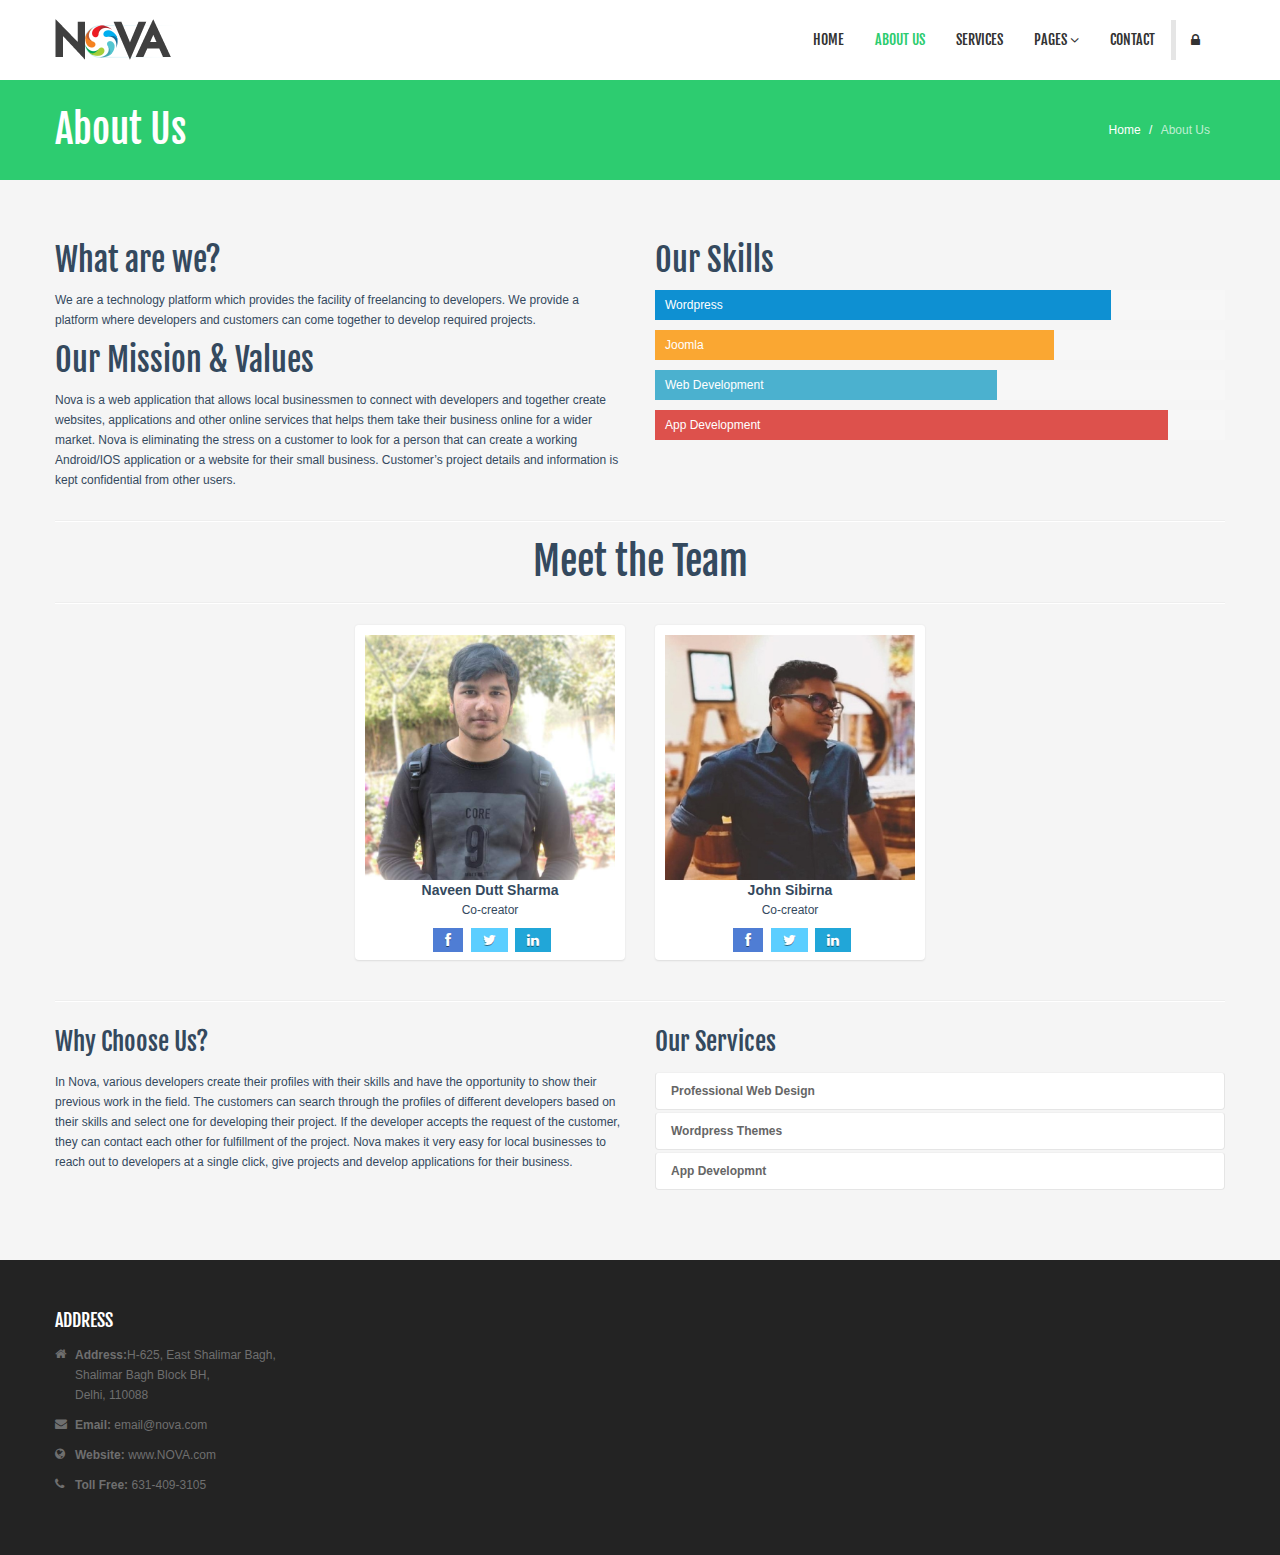
<file: nova/about-us.html>
<!DOCTYPE html>
 <html class="no-js"> 
<head>
    <meta charset="utf-8">
    <meta http-equiv="X-UA-Compatible" content="IE=edge,chrome=1">
    <title>About Us | Nova</title>
    <meta name="description" content="">
    <meta name="viewport" content="width=device-width">

    <link rel="stylesheet" href="css/bootstrap.min.css">
    <link rel="stylesheet" href="css/bootstrap-responsive.min.css">
    <link rel="stylesheet" href="css/font-awesome.min.css">
    <link rel="stylesheet" href="css/main.css">
    <link rel="stylesheet" href="css/sl-slide.css">
	
	<link rel="stylesheet" href="css/about_us.css">
	

    <script src="js/vendor/modernizr-2.6.2-respond-1.1.0.min.js"></script>

    <!-- Le fav and touch icons -->
    <link rel="shortcut icon" href="images/ico/favicon.ico">
    <link rel="apple-touch-icon-precomposed" sizes="144x144" href="images/ico/apple-touch-icon-144-precomposed.png">
    <link rel="apple-touch-icon-precomposed" sizes="114x114" href="images/ico/apple-touch-icon-114-precomposed.png">
    <link rel="apple-touch-icon-precomposed" sizes="72x72" href="images/ico/apple-touch-icon-72-precomposed.png">
    <link rel="apple-touch-icon-precomposed" href="images/ico/apple-touch-icon-57-precomposed.png">
</head>

<body>

    <!--Header-->
    <header class="navbar navbar-fixed-top">
        <div class="navbar-inner">
            <div class="container">
                <a class="btn btn-navbar" data-toggle="collapse" data-target=".nav-collapse">
                    <span class="icon-bar"></span>
                    <span class="icon-bar"></span>
                    <span class="icon-bar"></span>
                </a>
                <a id="logo" class="pull-left" href="index.html"></a>
                <div class="nav-collapse collapse pull-right">
                    <ul class="nav">
                        <li><a href="index.html">Home</a></li>
                        <li class="active"><a href="about-us.html">About Us</a></li>
                        <li><a href="services.html">Services</a></li>
                        <li class="dropdown">
                            <a href="#" class="dropdown-toggle" data-toggle="dropdown">Pages <i class="icon-angle-down"></i></a>
                            <ul class="dropdown-menu">
                                <li><a href="career.html">Career</a></li>
                                <li><a href="faq.html">FAQ</a></li>
                                <li><a href="registration.html">Registration</a></li>
                                <li class="divider"></li>
                                <li><a href="privacy.html">Privacy Policy</a></li>
                                <li><a href="terms.html">Terms of Use</a></li>
                            </ul>
                        </li>
                        <li><a href="contact-us.html">Contact</a></li>
                        <li class="login">
                            <a data-toggle="modal" href="#loginForm"><i class="icon-lock"></i></a>
                        </li>
                    </ul>        
                </div>
            </div>
        </div>
    </header>
    <!-- /header -->

    <section class="title">
        <div class="container">
            <div class="row-fluid">
                <div class="span6">
                    <h1>About Us</h1>
                </div>
                <div class="span6">
                    <ul class="breadcrumb pull-right">
                        <li><a href="index.html">Home</a> <span class="divider">/</span></li>
                        <li class="active">About Us</li>
                    </ul>
                </div>
            </div>
        </div>
    </section>
    <!--title -->   

    <section id="about-us" class="container main">
        <div class="row-fluid">
            <div class="span6">
                <h2>What are we?</h2>
                <p>We are a technology platform which provides the facility of freelancing to developers. We provide a platform where developers and customers can come together to develop required projects.</p>
		<h2>Our Mission & Values</h2>
		<p>Nova is a web application that allows local businessmen to connect with developers and together create websites, applications and other online services that helps them take their business online for a wider market. Nova is eliminating the stress on a customer to look for a person that can create a working Android/IOS application or a website for their small business. Customer’s project details and information is kept confidential from other users.</p>
            </div>
            <div class="span6">
                <h2>Our Skills</h2>
                <div>
                    <div class="progress"><div class="bar" style="width: 80%; text-align:left; padding-left:10px;">Wordpress</div></div>
                    <div class="progress progress-warning"><div class="bar" style="width: 70%; text-align:left; padding-left:10px;">Joomla</div></div>
                    <div class="progress progress-info"><div class="bar" style="width: 60%; text-align:left; padding-left:10px;">Web Development</div></div>
                    <div class="progress progress-danger"><div class="bar" style="width: 90%; text-align:left; padding-left:10px;">App Development</div></div>
                </div>
            </div>
        </div>

        <hr>

        <!-- Meet the team -->
        <h1 class="center">Meet the Team</h1>

        <hr>
		<center>
        <div class="row-fluid about-us-container">
		
		
            <div class="span3">
                <div class="box">
                    <img src="images/sample/clients/naveen.png" alt="" >
                    <h5>Naveen Dutt Sharma</h5>
                    <p>Co-creator</p>
                    <a class="btn btn-social btn-facebook" href="https://www.facebook.com/naveensharma9100/" target="_blank"><i class="icon-facebook"></i></a> <a class="btn btn-social btn-twitter" href="https://twitter.com/Naveen71001035" target="_blank"><i class="icon-twitter"></i></a> <a class="btn btn-social btn-linkedin" href="https://www.linkedin.com/in/naveen-sharma-948aa1178/" target="_blank"><i class="icon-linkedin"></i></a>
                </div>
            </div>

            <div class="span3">
                <div class="box">
                    <img src="images/sample/clients/john.jpg" alt="" >
                    <h5>John Sibirna</h5>
                    <p>Co-creator</p>
                    <a class="btn btn-social btn-facebook" href="#" target="_blank"><i class="icon-facebook"></i></a> <a class="btn btn-social btn-twitter" href="" target="_blank"><i class="icon-twitter"></i></a> <a class="btn btn-social btn-linkedin" href="" target="_blank"><i class="icon-linkedin"></i></a>
                </div>
            </div>

        
        </div>	
</center>		
        <p>&nbsp;</p>
        <p></p>
        <hr>

        <div class="row-fluid">
            <div class="span6">
                <h3>Why Choose Us?</h3>
                <p>In Nova, various developers create their profiles with their skills and have the opportunity to show their previous work in the field. The customers can search through the profiles of different developers based on their skills and select one for developing their project. If the developer accepts the request of the customer, they can contact each other for fulfillment of the project. Nova makes it very easy for local businesses to reach out to developers at a single click, give projects and develop applications for their business.</p>
            </div>
            <div class="span6">
                <h3>Our Services</h3>
                <div class="accordion" id="accordion2">
                    <div class="accordion-group">
                      <div class="accordion-heading">
                        <a class="accordion-toggle collapsed" data-toggle="collapse" data-parent="#accordion2" href="#collapseOne">
                          Professional Web Design
                      </a>
                  </div>
                  <div id="collapseOne" class="accordion-body collapse">
                    <div class="accordion-inner">
                      We provide the services of web development for our clients. Our developers work hard to help your business get the website it deserves 
                  </div>
              </div>
          </div>
          <div class="accordion-group">
              <div class="accordion-heading">
                <a class="accordion-toggle collapsed" data-toggle="collapse" data-parent="#accordion2" href="#collapseTwo">
                  Wordpress Themes
              </a>
          </div>
          <div id="collapseTwo" class="accordion-body collapse">
            <div class="accordion-inner">
              We want the developers working with us to have minimum stress. We provide them with some wordpress themes to ease their tasks.
          </div>
      </div>
  </div>
  <div class="accordion-group">
      <div class="accordion-heading">
        <a class="accordion-toggle collapsed" data-toggle="collapse" data-parent="#accordion2" href="#collapseThree">
          App Developmnt
      </a>
  </div>
  <div id="collapseThree" class="accordion-body collapse">
    <div class="accordion-inner">
      Every growing business needs to create its own working mobile app at some point in business. We can help these businesses to get their own android and ios application.
  </div>
</div>
</div>
</div>
</div>
</div>
</section>

<!--Bottom-->
<section id="bottom" class="main">
    <!--Container-->
    <div class="container">

        <!--row-fluids-->
        <div class="row-fluid">

            <!--Contact Form-->
            <div class="span3">
                <h4>ADDRESS</h4>
                <ul class="unstyled address">
                    <li>
                        <i class="icon-home"></i><strong>Address:</strong>H-625, East Shalimar Bagh, Shalimar Bagh Block BH,<br>Delhi, 110088
                    </li>
                    <li>
                        <i class="icon-envelope"></i>
                        <strong>Email: </strong>email@nova.com
                    </li>
                    <li>
                        <i class="icon-globe"></i>
                        <strong>Website:</strong> www.NOVA.com
                    </li>
                    <li>
                        <i class="icon-phone"></i>
                        <strong>Toll Free:</strong> 631-409-3105
                    </li>
                </ul>
            </div>
            <!--End Contact Form-->

          <!--  Login form -->
<div class="modal hide fade in" id="loginForm" aria-hidden="false">
    <div class="modal-header">
        <i class="icon-remove" data-dismiss="modal" aria-hidden="true"></i>
        <h4>Login Form</h4>
    </div>
    <!--Modal Body-->
    <div class="modal-body">
        <form class="form-inline" action="index.html" method="post" id="form-login">
            <input type="text" class="input-small" placeholder="Email">
            <input type="password" class="input-small" placeholder="Password">
            <label class="checkbox">
                <input type="checkbox"> Remember me
            </label>
            <button type="submit" class="btn btn-primary">Sign in</button>
        </form>
        <a href="#">Forgot your password?</a>
    </div>
    <!--/Modal Body-->
</div>
<!--  /Login form -->

<script src="js/vendor/jquery-1.9.1.min.js"></script>
<script src="js/vendor/bootstrap.min.js"></script>
<script src="js/main.js"></script>

</body>
</html>
</file>
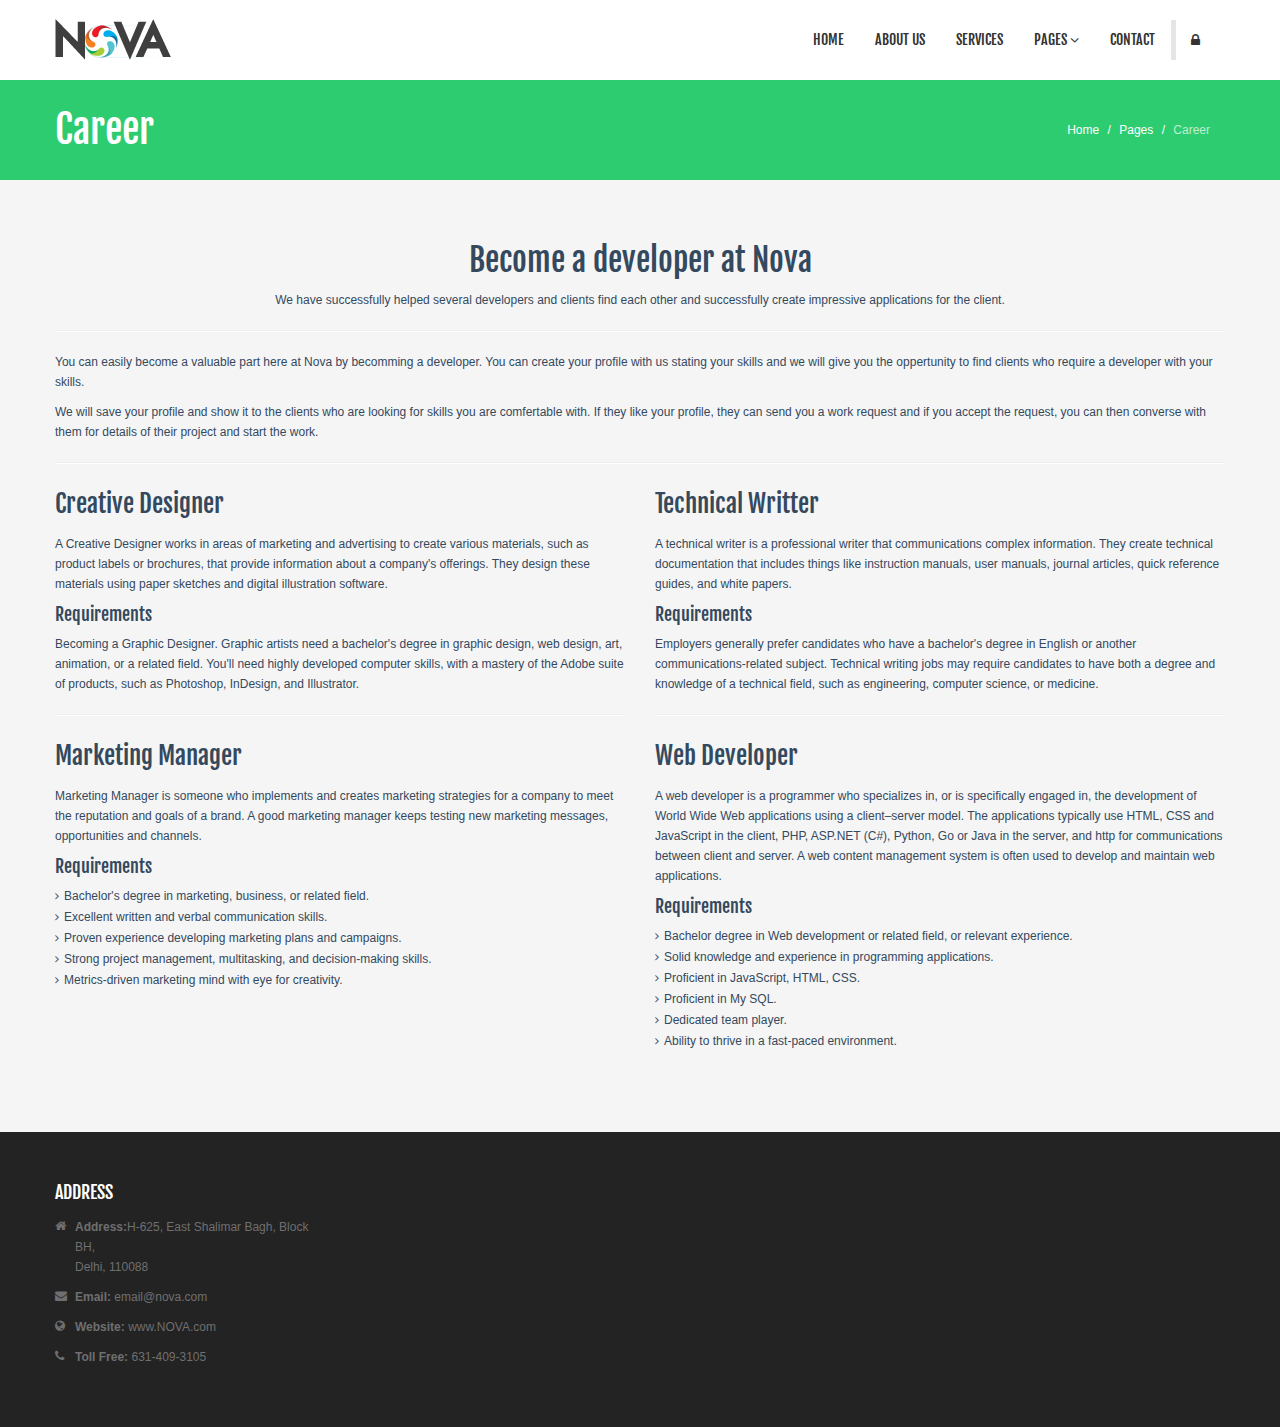
<file: nova/career.html>
<!DOCTYPE html>
 <html class="no-js"> 
<head>
  <meta charset="utf-8">
  <meta http-equiv="X-UA-Compatible" content="IE=edge,chrome=1">
  <title>Career | Nova</title>
  <meta name="description" content="">
  <meta name="viewport" content="width=device-width">

  <link rel="stylesheet" href="css/bootstrap.min.css">
  <link rel="stylesheet" href="css/bootstrap-responsive.min.css">
  <link rel="stylesheet" href="css/font-awesome.min.css">
  <link rel="stylesheet" href="css/main.css">
  <link rel="stylesheet" href="css/sl-slide.css">

  <script src="js/vendor/modernizr-2.6.2-respond-1.1.0.min.js"></script>

  <!-- Le fav and touch icons -->
  <link rel="shortcut icon" href="images/ico/favicon.ico">
  <link rel="apple-touch-icon-precomposed" sizes="144x144" href="images/ico/apple-touch-icon-144-precomposed.png">
  <link rel="apple-touch-icon-precomposed" sizes="114x114" href="images/ico/apple-touch-icon-114-precomposed.png">
  <link rel="apple-touch-icon-precomposed" sizes="72x72" href="images/ico/apple-touch-icon-72-precomposed.png">
  <link rel="apple-touch-icon-precomposed" href="images/ico/apple-touch-icon-57-precomposed.png">
</head>

<body>

   <!--Header-->
    <header class="navbar navbar-fixed-top">
        <div class="navbar-inner">
            <div class="container">
                <a class="btn btn-navbar" data-toggle="collapse" data-target=".nav-collapse">
                    <span class="icon-bar"></span>
                    <span class="icon-bar"></span>
                    <span class="icon-bar"></span>
                </a>
                <a id="logo" class="pull-left" href="index.html"></a>
                <div class="nav-collapse collapse pull-right">
                    <ul class="nav">
                        <li><a href="index.html">Home</a></li>
                        <li><a href="about-us.html">About Us</a></li>
                        <li><a href="services.html">Services</a></li>
                        <li class="dropdown">
                            <a href="#" class="dropdown-toggle" data-toggle="dropdown">Pages <i class="icon-angle-down"></i></a>
                            <ul class="dropdown-menu">
                                <li><a href="career.html">Career</a></li>
                                <li><a href="faq.html">FAQ</a></li>
                                <li><a href="registration.html">Registration</a></li>
                                <li class="divider"></li>
                                <li><a href="privacy.html">Privacy Policy</a></li>
                                <li><a href="terms.html">Terms of Use</a></li>
                            </ul>
                        </li>
                        <li><a href="contact-us.html">Contact</a></li>
                        <li class="login">
                            <a data-toggle="modal" href="#loginForm"><i class="icon-lock"></i></a>
                        </li>
                    </ul>        
                </div><!--/.nav-collapse -->
            </div>
        </div>
    </header>
    <!-- /header -->

  <section class="title">
    <div class="container">
      <div class="row-fluid">
        <div class="span6">
          <h1>Career</h1>
        </div>
        <div class="span6">
          <ul class="breadcrumb pull-right">
            <li><a href="index.html">Home</a> <span class="divider">/</span></li>
            <li><a href="#">Pages</a> <span class="divider">/</span></li>
            <li class="active">Career</li>
          </ul>
        </div>
      </div>
    </div>
  </section>
  <!-- / .title -->       

  <!-- Career -->
  <section id="career" class="container">
    <div class="center">
      <h2>Become a developer at Nova</h2>
      <p>We have successfully helped several developers and clients find each other and successfully create impressive applications for the client.</p>
    </div>
    <hr color="black">
    <p>You can easily become a valuable part here at Nova by becomming a developer. You can create your profile with us stating your skills and we will give you the oppertunity to find clients who require a developer with your skills. </p>
    
    <p>We will save your profile and show it to the clients who are looking for skills you are comfertable with. If they like your profile, they can send you a work request and if you accept the request, you can then converse with them for details of their project and start the work.</p>
    
    <hr>

    <div class="row-fluid">
      <!-- Left Column -->
      <div class="span6">
        <h3>Creative Designer</h3>
        <p>A Creative Designer works in areas of marketing and advertising to create various materials, such as product labels or brochures, that provide information about a company's offerings. They design these materials using paper sketches and digital illustration software.</p>
        <h4>Requirements</h4>
        <ul class="arrow">
        <p>Becoming a Graphic Designer. Graphic artists need a bachelor's degree in graphic design, web design, art, animation, or a related field. You'll need highly developed computer skills, with a mastery of the Adobe suite of products, such as Photoshop, InDesign, and Illustrator.</p>

       <hr>

       <h3>Marketing Manager</h3>
       <p>Marketing Manager is someone who implements and creates marketing strategies for a company to meet the reputation and goals of a brand. A good marketing manager keeps testing new marketing messages, opportunities and channels.</p>
       <h4>Requirements</h4>
       <ul class="arrow">
         <li>Bachelor's degree in marketing, business, or related field.</li>
         <li>Excellent written and verbal communication skills.</li>
         <li>Proven experience developing marketing plans and campaigns.</li>
         <li>Strong project management, multitasking, and decision-making skills.</li>
         <li>Metrics-driven marketing mind with eye for creativity.</li>
       </ul>
       

     </div>
     <!-- /Left Column -->

     <!-- Right Column -->
     <div class="span6">

      <h3>Technical Writter</h3>
       <p>A technical writer is a professional writer that communications complex information. They create technical documentation that includes things like instruction manuals, user manuals, journal articles, quick reference guides, and white papers.</p>
       <h4>Requirements</h4>
       <p>Employers generally prefer candidates who have a bachelor's degree in English or another communications-related subject. Technical writing jobs may require candidates to have both a degree and knowledge of a technical field, such as engineering, computer science, or medicine.</p>
     
      <hr>

      <h3>Web Developer</h3>
      <p>A web developer is a programmer who specializes in, or is specifically engaged in, the development of World Wide Web applications using a client–server model. The applications typically use HTML, CSS and JavaScript in the client, PHP, ASP.NET (C#), Python, Go or Java in the server, and http for communications between client and server. A web content management system is often used to develop and maintain web applications.</p>
      <h4>Requirements</h4>
      <ul class="arrow">
       <li>Bachelor degree in Web development or related field, or relevant experience.</li>
       <li>Solid knowledge and experience in programming applications.</li>
       <li>Proficient in JavaScript, HTML, CSS.</li>
       <li>Proficient in My SQL.</li>
       <li>Dedicated team player.</li>
       <li>Ability to thrive in a fast-paced environment.</li>
     </ul>
   </div>
   <!-- /Right Column -->

 </div>
 <p>&nbsp;</p>

</section>
<!-- /Career -->

<!--Bottom-->
<section id="bottom" class="main">
  <!--Container-->
  <div class="container">

    <!--row-fluids-->
    <div class="row-fluid">

      <!--Contact Form-->
       <div class="span3">
                <h4>ADDRESS</h4>
                <ul class="unstyled address">
                    <li>
                        <i class="icon-home"></i><strong>Address:</strong>H-625, East Shalimar Bagh, Block BH,<br>Delhi, 110088
                    </li>
                    <li>
                        <i class="icon-envelope"></i>
                        <strong>Email: </strong>email@nova.com
                    </li>
                    <li>
                        <i class="icon-globe"></i>
                        <strong>Website:</strong> www.NOVA.com
                    </li>
                    <li>
                        <i class="icon-phone"></i>
                        <strong>Toll Free:</strong> 631-409-3105
                    </li>
                </ul>
            </div>
      <!--End Contact Form-->

    


<!--  Login form -->
<div class="modal hide fade in" id="loginForm" aria-hidden="false">
  <div class="modal-header">
    <i class="icon-remove" data-dismiss="modal" aria-hidden="true"></i>
    <h4>Login Form</h4>
  </div>
  <!--Modal Body-->
  <div class="modal-body">
    <form class="form-inline" action="index.html" method="post" id="form-login">
      <input type="text" class="input-small" placeholder="Email">
      <input type="password" class="input-small" placeholder="Password">
      <label class="checkbox">
        <input type="checkbox"> Remember me
      </label>
      <button type="submit" class="btn btn-primary">Sign in</button>
    </form>
    <a href="#">Forgot your password?</a>
  </div>
  <!--/Modal Body-->
</div>
<!--  /Login form -->

<script src="js/vendor/jquery-1.9.1.min.js"></script>
<script src="js/vendor/bootstrap.min.js"></script>
<script src="js/main.js"></script>

</body>
</html>
</file>
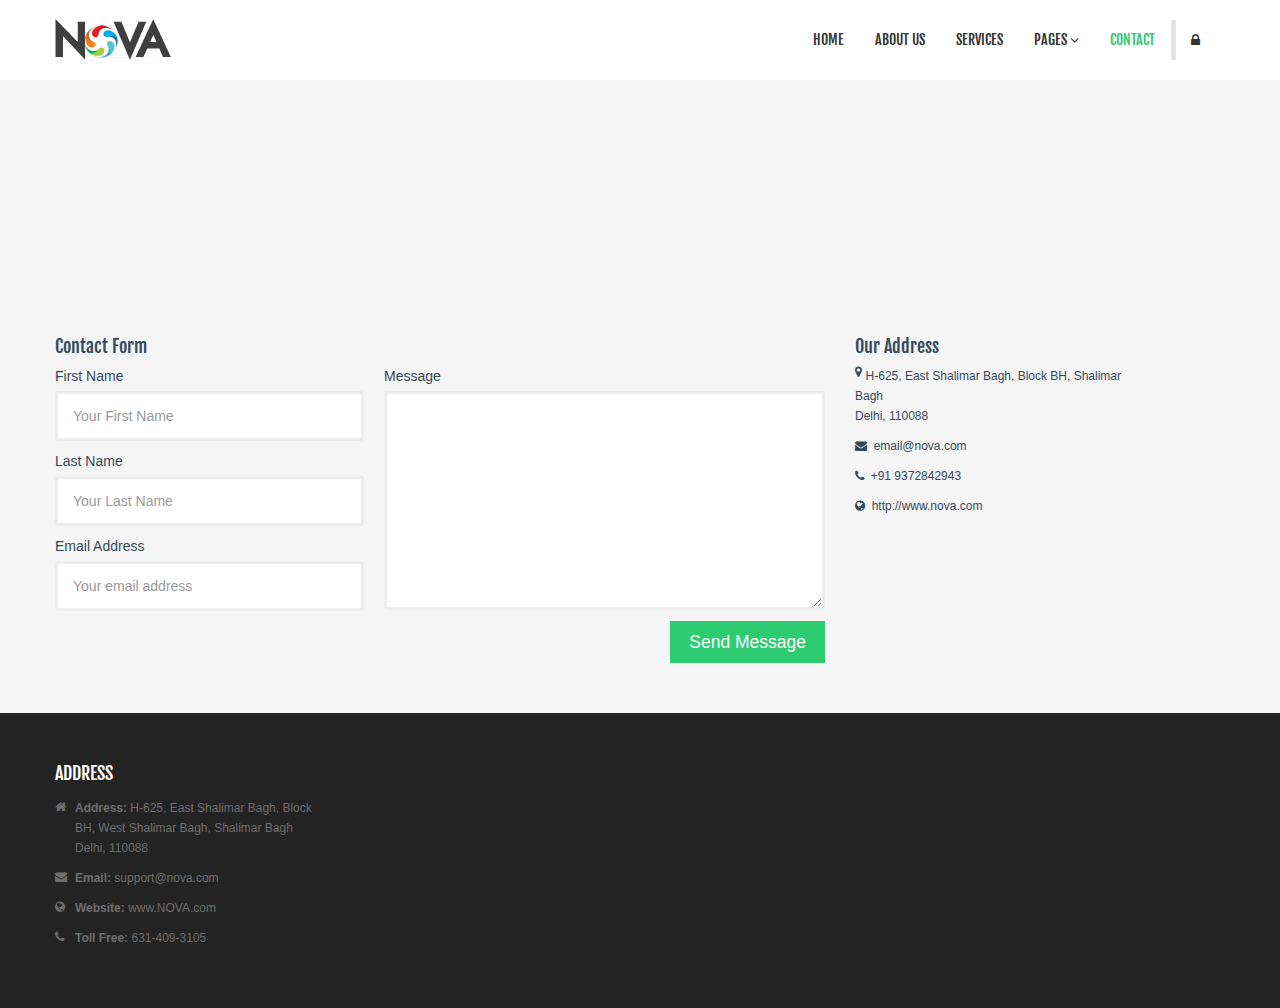
<file: nova/contact-us.html>
<!DOCTYPE html>
<html class="no-js"> <!--<![endif]-->
<head>
    <meta charset="utf-8">
    <meta http-equiv="X-UA-Compatible" content="IE=edge,chrome=1">
    <title>Contact Us | Nova</title>
    <meta name="description" content="">
    <meta name="viewport" content="width=device-width">

    <link rel="stylesheet" href="css/bootstrap.min.css">
    <link rel="stylesheet" href="css/bootstrap-responsive.min.css">
    <link rel="stylesheet" href="css/font-awesome.min.css">
    <link rel="stylesheet" href="css/main.css">
    <link rel="stylesheet" href="css/sl-slide.css">

    <script src="js/vendor/modernizr-2.6.2-respond-1.1.0.min.js"></script>

    <!-- Le fav and touch icons -->
    <link rel="shortcut icon" href="images/ico/favicon.ico">
    <link rel="apple-touch-icon-precomposed" sizes="144x144" href="images/ico/apple-touch-icon-144-precomposed.png">
    <link rel="apple-touch-icon-precomposed" sizes="114x114" href="images/ico/apple-touch-icon-114-precomposed.png">
    <link rel="apple-touch-icon-precomposed" sizes="72x72" href="images/ico/apple-touch-icon-72-precomposed.png">
    <link rel="apple-touch-icon-precomposed" href="images/ico/apple-touch-icon-57-precomposed.png">
</head>

<body>

    <!--Header-->
    <header class="navbar navbar-fixed-top">
        <div class="navbar-inner">
            <div class="container">
                <a class="btn btn-navbar" data-toggle="collapse" data-target=".nav-collapse">
                    <span class="icon-bar"></span>
                    <span class="icon-bar"></span>
                    <span class="icon-bar"></span>
                </a>
                <a id="logo" class="pull-left" href="index.html"></a>
                <div class="nav-collapse collapse pull-right">
                    <ul class="nav">
                        <li><a href="index.html">Home</a></li>
                        <li><a href="about-us.html">About Us</a></li>
                        <li><a href="services.html">Services</a></li>
                        <li class="dropdown">
                            <a href="#" class="dropdown-toggle" data-toggle="dropdown">Pages <i class="icon-angle-down"></i></a>
                            <ul class="dropdown-menu">
                                <li><a href="career.html">Career</a></li>
                                <li><a href="faq.html">FAQ</a></li>
                                <li><a href="registration.html">Registration</a></li>
                                <li class="divider"></li>
                                <li><a href="privacy.html">Privacy Policy</a></li>
                                <li><a href="terms.html">Terms of Use</a></li>
                            </ul>
                        </li>
                        <li class="active"><a href="contact-us.html">Contact</a></li>
                        <li class="login">
                            <a data-toggle="modal" href="#loginForm"><i class="icon-lock"></i></a>
                        </li>
                    </ul>        
                </div><!--/.nav-collapse -->
            </div>
        </div>
    </header>
    <!-- /header -->

    <section class="no-margin">
        <iframe width="100%" height="200" frameborder="0" scrolling="no" marginheight="0" marginwidth="0" src="https://www.google.com/maps/embed?pb=!1m18!1m12!1m3!1d1749.5592285470877!2d77.15675150450777!3d28.71600569778856!2m3!1f0!2f0!3f0!3m2!1i1024!2i768!4f13.1!3m3!1m2!1s0x390d0185ce83fe05%3A0xc204c630ab9f1ebe!2sH-625%2C%20East%20Shalimar%20Bagh%2C%20Block%20BH%2C%20West%20Shalimar%20Bagh%2C%20Shalimar%20Bagh%2C%20Delhi%2C%20110088!5e0!3m2!1sen!2sin!4v1609671136923!5m2!1sen!2sin" width="600" height="450" frameborder="0" style="border:0;" allowfullscreen="" aria-hidden="false" tabindex="0""></iframe>
    </section>

    <section id="contact-page" class="container">
        <div class="row-fluid">

            <div class="span8">
                <h4>Contact Form</h4>
                <div class="status alert alert-success" style="display: none"></div>

                <form id="main-contact-form" class="contact-form" name="contact-form" method="post" action="sendemail.php">
                  <div class="row-fluid">
                    <div class="span5">
                        <label>First Name</label>
                        <input type="text" class="input-block-level" required="required" placeholder="Your First Name">
                        <label>Last Name</label>
                        <input type="text" class="input-block-level" required="required" placeholder="Your Last Name">
                        <label>Email Address</label>
                        <input type="text" class="input-block-level" required="required" placeholder="Your email address">
                    </div>
                    <div class="span7">
                        <label>Message</label>
                        <textarea name="message" id="message" required="required" class="input-block-level" rows="8"></textarea>
                    </div>

                </div>
                <button onclick="myf()" type="submit" class="btn btn-primary btn-large pull-right">Send Message</button>
                
                <script type="text/javascript">
                function myf()
				{
					alert("Your Message has been sent");
					location.reload();
				}
			
			              </script>
                <p> </p>

            </form>
        </div>

        <div class="span3">
            <h4>Our Address</h4>
            <p>
                <i class="icon-map-marker pull-left"></i> H-625, East Shalimar Bagh, Block BH, Shalimar Bagh<br>
                Delhi, 110088
            </p>
            <p>
                <i class="icon-envelope"></i> &nbsp;email@nova.com
            </p>
            <p>
                <i class="icon-phone"></i> &nbsp;+91 9372842943
            </p>
            <p>
                <i class="icon-globe"></i> &nbsp;http://www.nova.com
            </p>
        </div>

    </div>

</section>

<!--Bottom-->
<section id="bottom" class="main">
    <!--Container-->
    <div class="container">

        <!--row-fluids-->
        <div class="row-fluid">

            <!--Contact Form-->
            <div class="span3">
                <h4>ADDRESS</h4>
                <ul class="unstyled address">
                    <li>
                        <i class="icon-home"></i><strong>Address:</strong> H-625, East Shalimar Bagh, Block BH, West Shalimar Bagh, Shalimar Bagh
<br>Delhi, 110088
                    </li>
                    <li>
                        <i class="icon-envelope"></i>
                        <strong>Email: </strong> support@nova.com
                    </li>
                    <li>
                        <i class="icon-globe"></i>
                        <strong>Website:</strong> www.NOVA.com
                    </li>
                    <li>
                        <i class="icon-phone"></i>
                        <strong>Toll Free:</strong> 631-409-3105
                    </li>
                </ul>
            </div>
            <!--End Contact Form-->

           

<!--  Login form -->
<div class="modal hide fade in" id="loginForm" aria-hidden="false">
    <div class="modal-header">
        <i class="icon-remove" data-dismiss="modal" aria-hidden="true"></i>
        <h4>Login Form</h4>
    </div>
    <!--Modal Body-->
    <div class="modal-body">
        <form class="form-inline" action="index.html" method="post" id="form-login">
            <input type="text" class="input-small" placeholder="Email">
            <input type="password" class="input-small" placeholder="Password">
            <label class="checkbox">
                <input type="checkbox"> Remember me
            </label>
            <button type="submit" class="btn btn-primary">Sign in</button>
        </form>
        <a href="#">Forgot your password?</a>
    </div>
    <!--/Modal Body-->
</div>
<!--  /Login form -->

<script src="js/vendor/jquery-1.9.1.min.js"></script>
<script src="js/vendor/bootstrap.min.js"></script>
<script src="js/main.js"></script>   

</body>
</html>
</file>
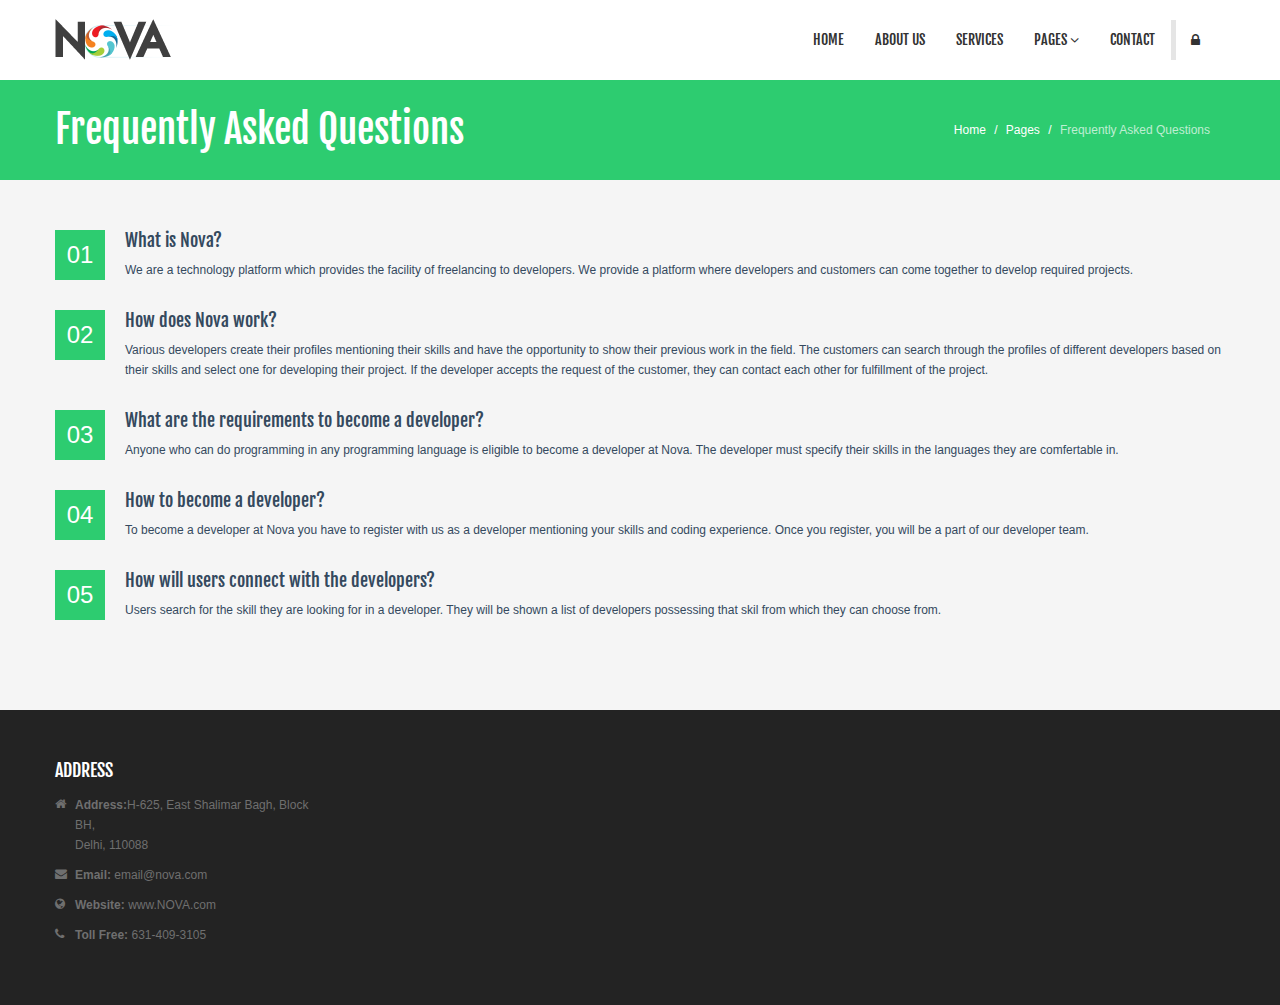
<file: nova/faq.html>
<!DOCTYPE html>
 <html class="no-js"> <!--<![endif]-->
<head>
    <meta charset="utf-8">
    <meta http-equiv="X-UA-Compatible" content="IE=edge,chrome=1">
    <title>Frequently Asked Question | Nova</title>
    <meta name="description" content="">
    <meta name="viewport" content="width=device-width">

    <link rel="stylesheet" href="css/bootstrap.min.css">
    <link rel="stylesheet" href="css/bootstrap-responsive.min.css">
    <link rel="stylesheet" href="css/font-awesome.min.css">
    <link rel="stylesheet" href="css/main.css">
    <link rel="stylesheet" href="css/sl-slide.css">

    <script src="js/vendor/modernizr-2.6.2-respond-1.1.0.min.js"></script>

    <!-- Le fav and touch icons -->
    <link rel="shortcut icon" href="images/ico/favicon.ico">
    <link rel="apple-touch-icon-precomposed" sizes="144x144" href="images/ico/apple-touch-icon-144-precomposed.png">
    <link rel="apple-touch-icon-precomposed" sizes="114x114" href="images/ico/apple-touch-icon-114-precomposed.png">
    <link rel="apple-touch-icon-precomposed" sizes="72x72" href="images/ico/apple-touch-icon-72-precomposed.png">
    <link rel="apple-touch-icon-precomposed" href="images/ico/apple-touch-icon-57-precomposed.png">
</head>

<body>

     <!--Header-->
    <header class="navbar navbar-fixed-top">
        <div class="navbar-inner">
            <div class="container">
                <a class="btn btn-navbar" data-toggle="collapse" data-target=".nav-collapse">
                    <span class="icon-bar"></span>
                    <span class="icon-bar"></span>
                    <span class="icon-bar"></span>
                </a>
                <a id="logo" class="pull-left" href="index.html"></a>
                <div class="nav-collapse collapse pull-right">
                    <ul class="nav">
                        <li><a href="index.html">Home</a></li>
                        <li><a href="about-us.html">About Us</a></li>
                        <li><a href="services.html">Services</a></li>
                        <li class="dropdown">
                            <a href="#" class="dropdown-toggle" data-toggle="dropdown">Pages <i class="icon-angle-down"></i></a>
                            <ul class="dropdown-menu">
                                <li><a href="career.html">Career</a></li>
                                <li><a href="faq.html">FAQ</a></li>
                                <li><a href="registration.html">Registration</a></li>
                                <li class="divider"></li>
                                <li><a href="privacy.html">Privacy Policy</a></li>
                                <li><a href="terms.html">Terms of Use</a></li>
                            </ul>
                        </li>
                        <li><a href="contact-us.html">Contact</a></li>
                        <li class="login">
                            <a data-toggle="modal" href="#loginForm"><i class="icon-lock"></i></a>
                        </li>
                    </ul>        
                </div><!--/.nav-collapse -->
            </div>
        </div>
    </header>
    <!-- /header -->

    <section class="title">
        <div class="container">
            <div class="row-fluid">
                <div class="span6">
                    <h1>Frequently Asked Questions</h1>
                </div>
                <div class="span6">
                    <ul class="breadcrumb pull-right">
                        <li><a href="index.html">Home</a> <span class="divider">/</span></li>
                        <li><a href="#">Pages</a> <span class="divider">/</span></li>
                        <li class="active">Frequently Asked Questions</li>
                    </ul>
                </div>
            </div>
        </div>
    </section>
    <!-- / .title -->       

    <section id="faqs" class="container">
        <ul class="faq">
         <li>
            <span class="number">01</span>
            <div>
                <h4>What is Nova?</h4>
                <p>We are a technology platform which provides the facility of freelancing to developers. We provide a platform where developers and customers can come together to develop required projects. </p>
            </div>
        </li>

        <li>
            <span class="number">02</span>
            <div>
                <h4>How does Nova work?</h4>
                <p>Various developers create their profiles mentioning their skills and have the opportunity to show their previous work in the field. The customers can search through the profiles of different developers based on their skills and select one for developing their project. If the developer accepts the request of the customer, they can contact each other for fulfillment of the project.</p>
            </div>
        </li>

        <li>
            <span class="number">03</span>
            <div>
                <h4>What are the requirements to become a developer?</h4>
                <p>Anyone who can do programming in any programming language is eligible to become a developer at Nova. The developer must specify their skills in the languages they are comfertable in.</p>
            </div>
        </li>

        <li>
            <span class="number">04</span>
            <div>
                <h4>How to become a developer?</h4>
                <p>To become a developer at Nova you have to register with us as a developer mentioning your skills and coding experience. Once you register, you will be a part of our developer team.</p>
            </div>
        </li>

        <li>
            <span class="number">05</span>
            <div>
                <h4>How will users connect with the developers?</h4>
                <p>Users search for the skill they are looking for in a developer. They will be shown a list of developers possessing that skil from which they can choose from.</p>
            </div>
        </li>
    </ul>
    <p>&nbsp;</p>
    
</section>

<!--Bottom-->
<section id="bottom" class="main">
    <!--Container-->
    <div class="container">

        <!--row-fluids-->
        <div class="row-fluid">

            <!--Contact Form-->
             <div class="span3">
                <h4>ADDRESS</h4>
                <ul class="unstyled address">
                    <li>
                        <i class="icon-home"></i><strong>Address:</strong>H-625, East Shalimar Bagh, Block BH,<br>Delhi, 110088
                    </li>
                    <li>
                        <i class="icon-envelope"></i>
                        <strong>Email: </strong>email@nova.com
                    </li>
                    <li>
                        <i class="icon-globe"></i>
                        <strong>Website:</strong> www.NOVA.com
                    </li>
                    <li>
                        <i class="icon-phone"></i>
                        <strong>Toll Free:</strong> 631-409-3105
                    </li>
                </ul>
            </div>
            <!--End Contact Form-->

            
<!--  Login form -->
<div class="modal hide fade in" id="loginForm" aria-hidden="false">
    <div class="modal-header">
        <i class="icon-remove" data-dismiss="modal" aria-hidden="true"></i>
        <h4>Login Form</h4>
    </div>
    <!--Modal Body-->
    <div class="modal-body">
        <form class="form-inline" action="index.html" method="post" id="form-login">
            <input type="text" class="input-small" placeholder="Email">
            <input type="password" class="input-small" placeholder="Password">
            <label class="checkbox">
                <input type="checkbox"> Remember me
            </label>
            <button type="submit" class="btn btn-primary">Sign in</button>
        </form>
        <a href="#">Forgot your password?</a>
    </div>
    <!--/Modal Body-->
</div>
<!--  /Login form -->

<script src="js/vendor/jquery-1.9.1.min.js"></script>
<script src="js/vendor/bootstrap.min.js"></script>
<script src="js/main.js"></script>

</body>
</html>
</file>
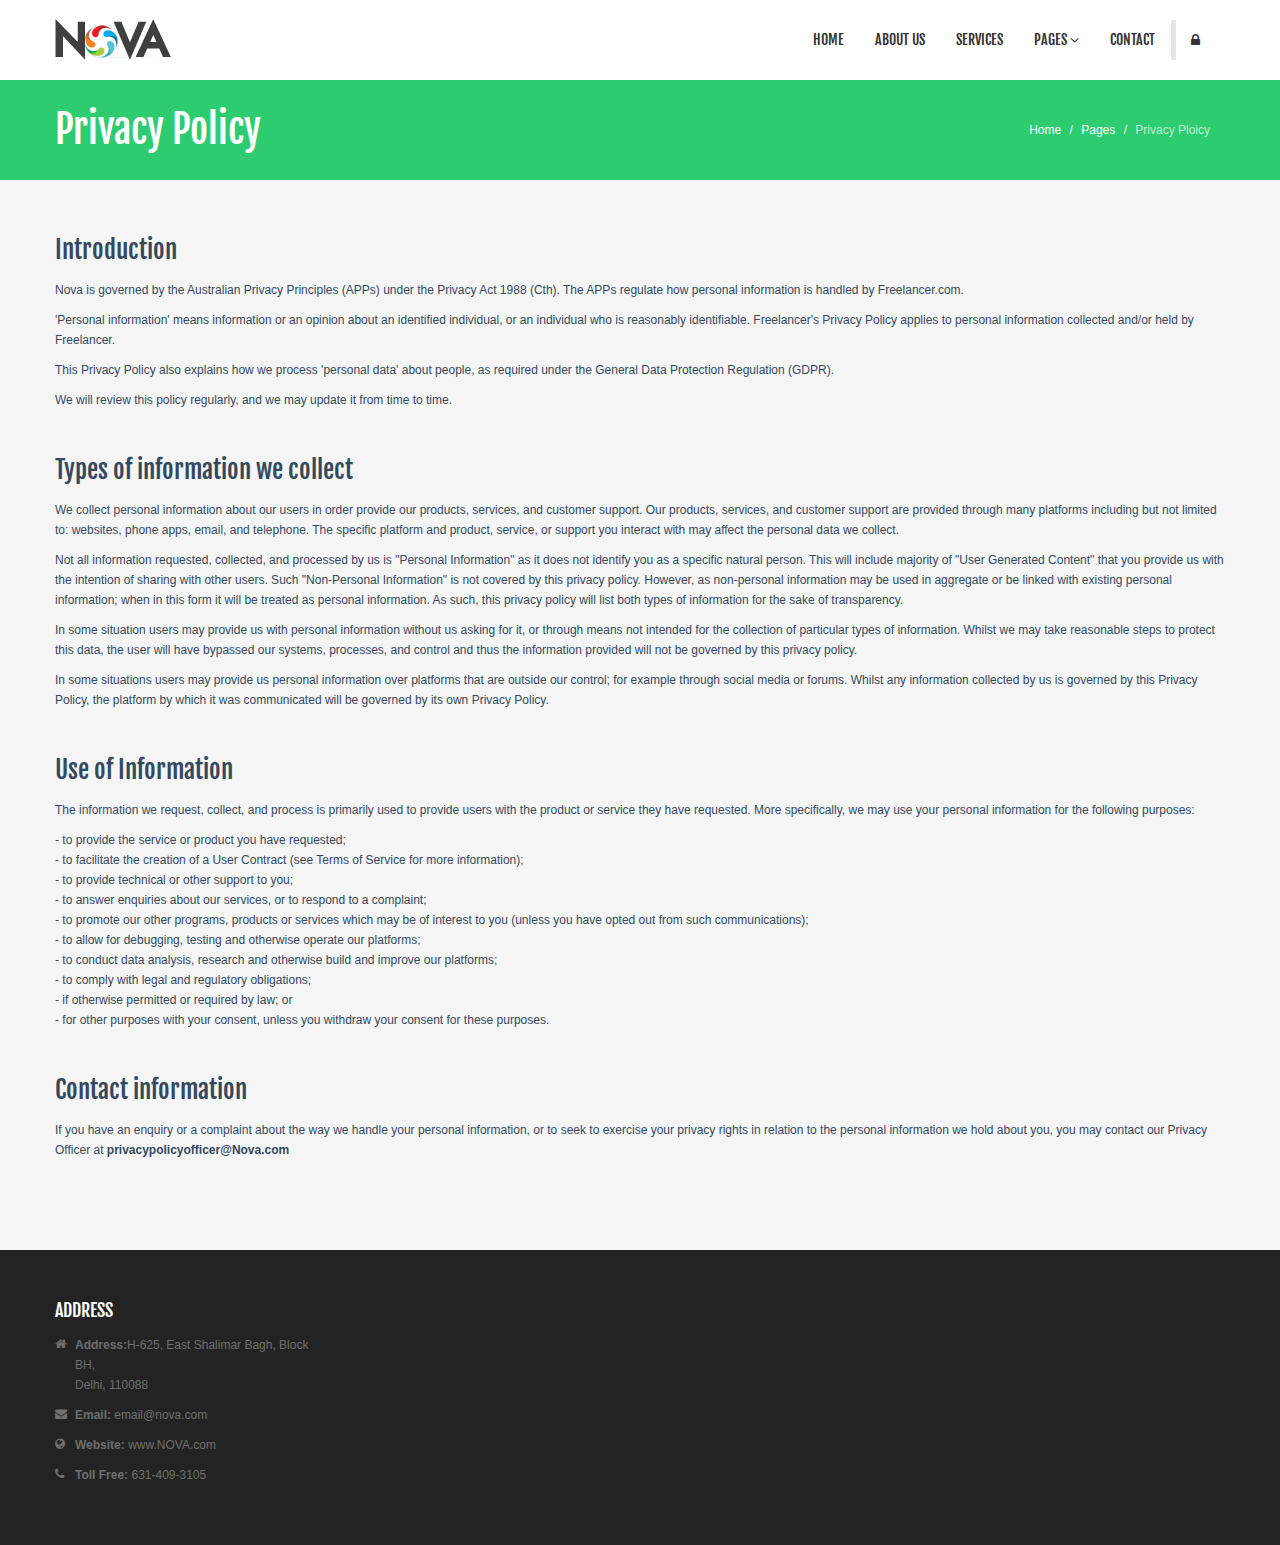
<file: nova/privacy.html>
<!DOCTYPE html>
 <html class="no-js"> <!--<![endif]-->
<head>
    <meta charset="utf-8">
    <meta http-equiv="X-UA-Compatible" content="IE=edge,chrome=1">
    <title>Privacy policy | Nova</title>
    <meta name="description" content="">
    <meta name="viewport" content="width=device-width">

    <link rel="stylesheet" href="css/bootstrap.min.css">
    <link rel="stylesheet" href="css/bootstrap-responsive.min.css">
    <link rel="stylesheet" href="css/font-awesome.min.css">
    <link rel="stylesheet" href="css/main.css">
    <link rel="stylesheet" href="css/sl-slide.css">

    <script src="js/vendor/modernizr-2.6.2-respond-1.1.0.min.js"></script>

    <!-- Le fav and touch icons -->
    <link rel="shortcut icon" href="images/ico/favicon.ico">
    <link rel="apple-touch-icon-precomposed" sizes="144x144" href="images/ico/apple-touch-icon-144-precomposed.png">
    <link rel="apple-touch-icon-precomposed" sizes="114x114" href="images/ico/apple-touch-icon-114-precomposed.png">
    <link rel="apple-touch-icon-precomposed" sizes="72x72" href="images/ico/apple-touch-icon-72-precomposed.png">
    <link rel="apple-touch-icon-precomposed" href="images/ico/apple-touch-icon-57-precomposed.png">
</head>

<body>

    <!--Header-->
    <header class="navbar navbar-fixed-top">
        <div class="navbar-inner">
            <div class="container">
                <a class="btn btn-navbar" data-toggle="collapse" data-target=".nav-collapse">
                    <span class="icon-bar"></span>
                    <span class="icon-bar"></span>
                    <span class="icon-bar"></span>
                </a>
                <a id="logo" class="pull-left" href="index.html"></a>
                <div class="nav-collapse collapse pull-right">
                    <ul class="nav">
                        <li><a href="index.html">Home</a></li>
                        <li><a href="about-us.html">About Us</a></li>
                        <li><a href="services.html">Services</a></li>
                        <li class="dropdown">
                            <a href="#" class="dropdown-toggle" data-toggle="dropdown">Pages <i class="icon-angle-down"></i></a>
                            <ul class="dropdown-menu">
                                <li><a href="career.html">Career</a></li>
                                <li><a href="faq.html">FAQ</a></li>
                                <li><a href="registration.html">Registration</a></li>
                                <li class="divider"></li>
                                <li><a href="privacy.html">Privacy Policy</a></li>
                                <li><a href="terms.html">Terms of Use</a></li>
                            </ul>
                        </li>
                        <li><a href="contact-us.html">Contact</a></li>
                        <li class="login">
                            <a data-toggle="modal" href="#loginForm"><i class="icon-lock"></i></a>
                        </li>
                    </ul>        
                </div><!--/.nav-collapse -->
            </div>
        </div>
    </header>
    <!-- /header -->

    <section class="title">
        <div class="container">
            <div class="row-fluid">
                <div class="span6">
                    <h1>Privacy Policy</h1>
                </div>
                <div class="span6">
                    <ul class="breadcrumb pull-right">
                        <li><a href="index.html">Home</a> <span class="divider">/</span></li>
                        <li><a href="#">Pages</a> <span class="divider">/</span></li>
                        <li class="active">Privacy Ploicy</li>
                    </ul>
                </div>
            </div>
        </div>
    </section>
    <!-- / .title -->       

    <!-- Privacy-policy -->
    <section id="privacy-policy" class="container">
        <h3>Introduction</h3>
        <p>Nova is governed by the Australian Privacy Principles (APPs) under the Privacy Act 1988 (Cth). The APPs regulate how personal information is handled by Freelancer.com.</p>

        <p>'Personal information' means information or an opinion about an identified individual, or an individual who is reasonably identifiable. Freelancer's Privacy Policy applies to personal information collected and/or held by Freelancer.</p>

        <p>This Privacy Policy also explains how we process 'personal data' about people, as required under the General Data Protection Regulation (GDPR).</p>

        <p>We will review this policy regularly, and we may update it from time to time.</p>

        <p>&nbsp;</p>

        <h3>Types of information we collect</h3>
        <p>We collect personal information about our users in order provide our products, services, and customer support. Our products, services, and customer support are provided through many platforms including but not limited to: websites, phone apps, email, and telephone. The specific platform and product, service, or support you interact with may affect the personal data we collect.</p>

        <p>Not all information requested, collected, and processed by us is "Personal Information" as it does not identify you as a specific natural person. This will include majority of "User Generated Content" that you provide us with the intention of sharing with other users. Such "Non-Personal Information" is not covered by this privacy policy. However, as non-personal information may be used in aggregate or be linked with existing personal information; when in this form it will be treated as personal information. As such, this privacy policy will list both types of information for the sake of transparency.</p>

        <p>In some situation users may provide us with personal information without us asking for it, or through means not intended for the collection of particular types of information. Whilst we may take reasonable steps to protect this data, the user will have bypassed our systems, processes, and control and thus the information provided will not be governed by this privacy policy.</p>

        <p>In some situations users may provide us personal information over platforms that are outside our control; for example through social media or forums. Whilst any information collected by us is governed by this Privacy Policy, the platform by which it was communicated will be governed by its own Privacy Policy.</p>

        <p>&nbsp;</p>

        <h3>Use of Information</h3>
        <p>The information we request, collect, and process is primarily used to provide users with the product or service they have requested. More specifically, we may use your personal information for the following purposes:</p>

        <p>- to provide the service or product you have requested;
        <br>- to facilitate the creation of a User Contract (see Terms of Service for more information);
        <br>- to provide technical or other support to you;
        <br>- to answer enquiries about our services, or to respond to a complaint;
        <br>- to promote our other programs, products or services which may be of interest to you (unless you have opted out from such communications);
        <br>- to allow for debugging, testing and otherwise operate our platforms;
        <br>- to conduct data analysis, research and otherwise build and improve our platforms;
        <br>- to comply with legal and regulatory obligations;
        <br>- if otherwise permitted or required by law; or
        <br>- for other purposes with your consent, unless you withdraw your consent for these purposes.</p>

        <p>&nbsp;</p>
        <h3>Contact information</h3>
        <p>If you have an enquiry or a complaint about the way we handle your personal information, or to seek to exercise your privacy rights in relation to the personal information we hold about you, you may contact our Privacy Officer at <strong>privacypolicyofficer@Nova.com</strong></p>
        <p>&nbsp;</p>


    </section>
    <!-- /privacy-policy -->

    <!--Bottom-->
    <section id="bottom" class="main">
        <!--Container-->
        <div class="container">

            <!--row-fluids-->
            <div class="row-fluid">

                <!--Contact Form-->
                 <div class="span3">
                <h4>ADDRESS</h4>
                <ul class="unstyled address">
                    <li>
                        <i class="icon-home"></i><strong>Address:</strong>H-625, East Shalimar Bagh, Block BH,<br>Delhi, 110088
                    </li>
                    <li>
                        <i class="icon-envelope"></i>
                        <strong>Email: </strong>email@nova.com
                    </li>
                    <li>
                        <i class="icon-globe"></i>
                        <strong>Website:</strong> www.NOVA.com
                    </li>
                    <li>
                        <i class="icon-phone"></i>
                        <strong>Toll Free:</strong> 631-409-3105
                    </li>
                </ul>
            </div>
                <!--End Contact Form-->

               

<!--  Login form -->
<div class="modal hide fade in" id="loginForm" aria-hidden="false">
    <div class="modal-header">
        <i class="icon-remove" data-dismiss="modal" aria-hidden="true"></i>
        <h4>Login Form</h4>
    </div>
    <!--Modal Body-->
    <div class="modal-body">
        <form class="form-inline" action="index.html" method="post" id="form-login">
            <input type="text" class="input-small" placeholder="Email">
            <input type="password" class="input-small" placeholder="Password">
            <label class="checkbox">
                <input type="checkbox"> Remember me
            </label>
            <button type="submit" class="btn btn-primary">Sign in</button>
        </form>
        <a href="#">Forgot your password?</a>
    </div>
    <!--/Modal Body-->
</div>
<!--  /Login form -->

<script src="js/vendor/jquery-1.9.1.min.js"></script>
<script src="js/vendor/bootstrap.min.js"></script>
<script src="js/main.js"></script>

</body>
</html>
</file>
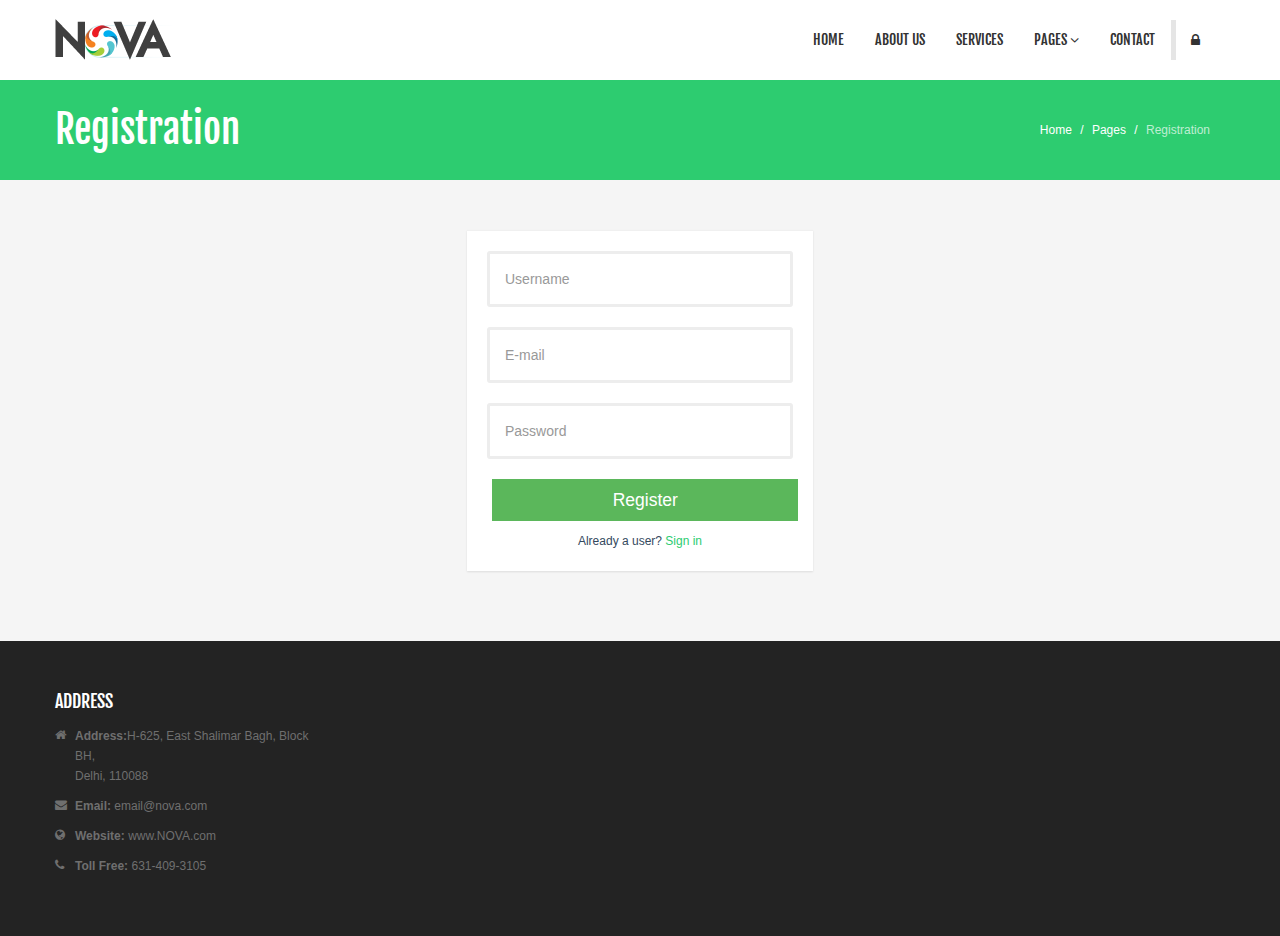
<file: nova/registration.html>
<!DOCTYPE html>
 <html class="no-js"> <!--<![endif]-->
<head>
  <meta charset="utf-8">
  <meta http-equiv="X-UA-Compatible" content="IE=edge,chrome=1">
  <title>Registration | Nova</title>
  <meta name="description" content="">
  <meta name="viewport" content="width=device-width">

  <link rel="stylesheet" href="css/bootstrap.min.css">
  <link rel="stylesheet" href="css/bootstrap-responsive.min.css">
  <link rel="stylesheet" href="css/font-awesome.min.css">
  <link rel="stylesheet" href="css/main.css">
  <link rel="stylesheet" href="css/sl-slide.css">

  <script src="js/vendor/modernizr-2.6.2-respond-1.1.0.min.js"></script>
  <script src="js/auth.js"></script>
  
  <!-- Le fav and touch icons -->
  <link rel="shortcut icon" href="images/ico/favicon.ico">
  <link rel="apple-touch-icon-precomposed" sizes="144x144" href="images/ico/apple-touch-icon-144-precomposed.png">
  <link rel="apple-touch-icon-precomposed" sizes="114x114" href="images/ico/apple-touch-icon-114-precomposed.png">
  <link rel="apple-touch-icon-precomposed" sizes="72x72" href="images/ico/apple-touch-icon-72-precomposed.png">
  <link rel="apple-touch-icon-precomposed" href="images/ico/apple-touch-icon-57-precomposed.png">
</head>

<body>

   <!--Header-->
    <header class="navbar navbar-fixed-top">
        <div class="navbar-inner">
            <div class="container">
                <a class="btn btn-navbar" data-toggle="collapse" data-target=".nav-collapse">
                    <span class="icon-bar"></span>
                    <span class="icon-bar"></span>
                    <span class="icon-bar"></span>
                </a>
                <a id="logo" class="pull-left" href="index.html"></a>
                <div class="nav-collapse collapse pull-right">
                    <ul class="nav">
                        <li><a href="index.html">Home</a></li>
                        <li><a href="about-us.html">About Us</a></li>
                        <li><a href="services.html">Services</a></li>
                        <li class="dropdown">
                            <a href="#" class="dropdown-toggle" data-toggle="dropdown">Pages <i class="icon-angle-down"></i></a>
                            <ul class="dropdown-menu">
                                <li><a href="career.html">Career</a></li>
                                <li><a href="faq.html">FAQ</a></li>
                                <li><a href="registration.html">Registration</a></li>
                                <li class="divider"></li>
                                <li><a href="privacy.html">Privacy Policy</a></li>
                                <li><a href="terms.html">Terms of Use</a></li>
                            </ul>
                        </li>
                        <li><a href="contact-us.html">Contact</a></li>
                        <li class="login">
                            <a data-toggle="modal" href="#loginForm"><i class="icon-lock"></i></a>
                        </li>
                    </ul>        
                </div><!--/.nav-collapse -->
            </div>
        </div>
    </header>
    <!-- /header -->


  <section class="title">
    <div class="container">
      <div class="row-fluid">
        <div class="span6">
          <h1>Registration</h1>
        </div>
        <div class="span6">
          <ul class="breadcrumb pull-right">
            <li><a href="index.html">Home</a> <span class="divider">/</span></li>
            <li><a href="#">Pages</a> <span class="divider">/</span></li>
            <li class="active">Registration</li>
          </ul>
        </div>
      </div>
    </div>
  </section>
  <!-- / .title -->       


  <section id="registration-page" class="container">
    <form id="regform" class="center" action='' method="POST">
      <fieldset class="registration-form">
        <div class="control-group">
          <!-- Username -->
          <div class="controls">
            <input type="text" id="username" name="username" placeholder="Username" class="input-xlarge">
          </div>
        </div>

        <div class="control-group">
          <!-- E-mail -->
          <div class="controls">
            <input type="text" id="email" name="email" placeholder="E-mail" class="input-xlarge">
          </div>
        </div>

        <div class="control-group">
          <!-- Password-->
          <div class="controls">
            <input type="password" id="password" name="password" placeholder="Password" class="input-xlarge">
          </div>
        </div>

        
        <div class="control-group">
          <!-- Button -->
          <div class="controls">
            <button class="btn btn-success btn-large btn-block" type="button" onclick="registration()">Register</button>
          </div>
        </div>
        Already a user? <a data-toggle="modal" href="#loginForm">Sign in</a>
      </fieldset>
    </form>
  </section>
  <!-- /#registration-page -->

<!--Bottom-->
<section id="bottom" class="main">
    <!--Container-->
    <div class="container">

        <!--row-fluids-->
        <div class="row-fluid">

            <!--Contact Form-->
           <div class="span3">
                <h4>ADDRESS</h4>
                <ul class="unstyled address">
                    <li>
                        <i class="icon-home"></i><strong>Address:</strong>H-625, East Shalimar Bagh, Block BH,<br>Delhi, 110088
                    </li>
                    <li>
                        <i class="icon-envelope"></i>
                        <strong>Email: </strong>email@nova.com
                    </li>
                    <li>
                        <i class="icon-globe"></i>
                        <strong>Website:</strong> www.NOVA.com
                    </li>
                    <li>
                        <i class="icon-phone"></i>
                        <strong>Toll Free:</strong> 631-409-3105
                    </li>
                </ul>
            </div>
            <!--End Contact Form-->

           

<!--  Login form -->
<div class="modal hide fade in" id="loginForm" aria-hidden="false">
    <div class="modal-header">
        <i class="icon-remove" data-dismiss="modal" aria-hidden="true"></i>
        <h4>Login Form</h4>
    </div>
    <!--Modal Body-->
    <div class="modal-body">
        <form class="form-inline" action="index.html" method="post" id="form-login">
            <input type="text" class="input-small" placeholder="Email">
            <input type="password" class="input-small" placeholder="Password">
            <label class="checkbox">
                <input type="checkbox"> Remember me
            </label>
            <button type="submit" class="btn btn-primary">Sign in</button>
        </form>
        <a href="#">Forgot your password?</a>
    </div>
    <!--/Modal Body-->
</div>
<!--  /Login form -->

<script src="js/vendor/jquery-1.9.1.min.js"></script>
<script src="js/vendor/bootstrap.min.js"></script>
<script src="js/main.js"></script>
<!-- <script>
    var axios=require("axios")
    function registration(){
    var x = document.getElementById("regform");
    const username = document.getElementById('username').value
    const email = document.getElementById('email').value
    const password = document.getElementById('password').value
    const data = {
        username:username,
        email:email,
        password:password
    }
    axios.post('http://localhost:5500/api/signup',data).then(data=>{
        console.log(data)
    }).catch(err=>{
        console.log(err)
    })
    console.log(username)
    }
</script> -->
</body>
</html>
</file>
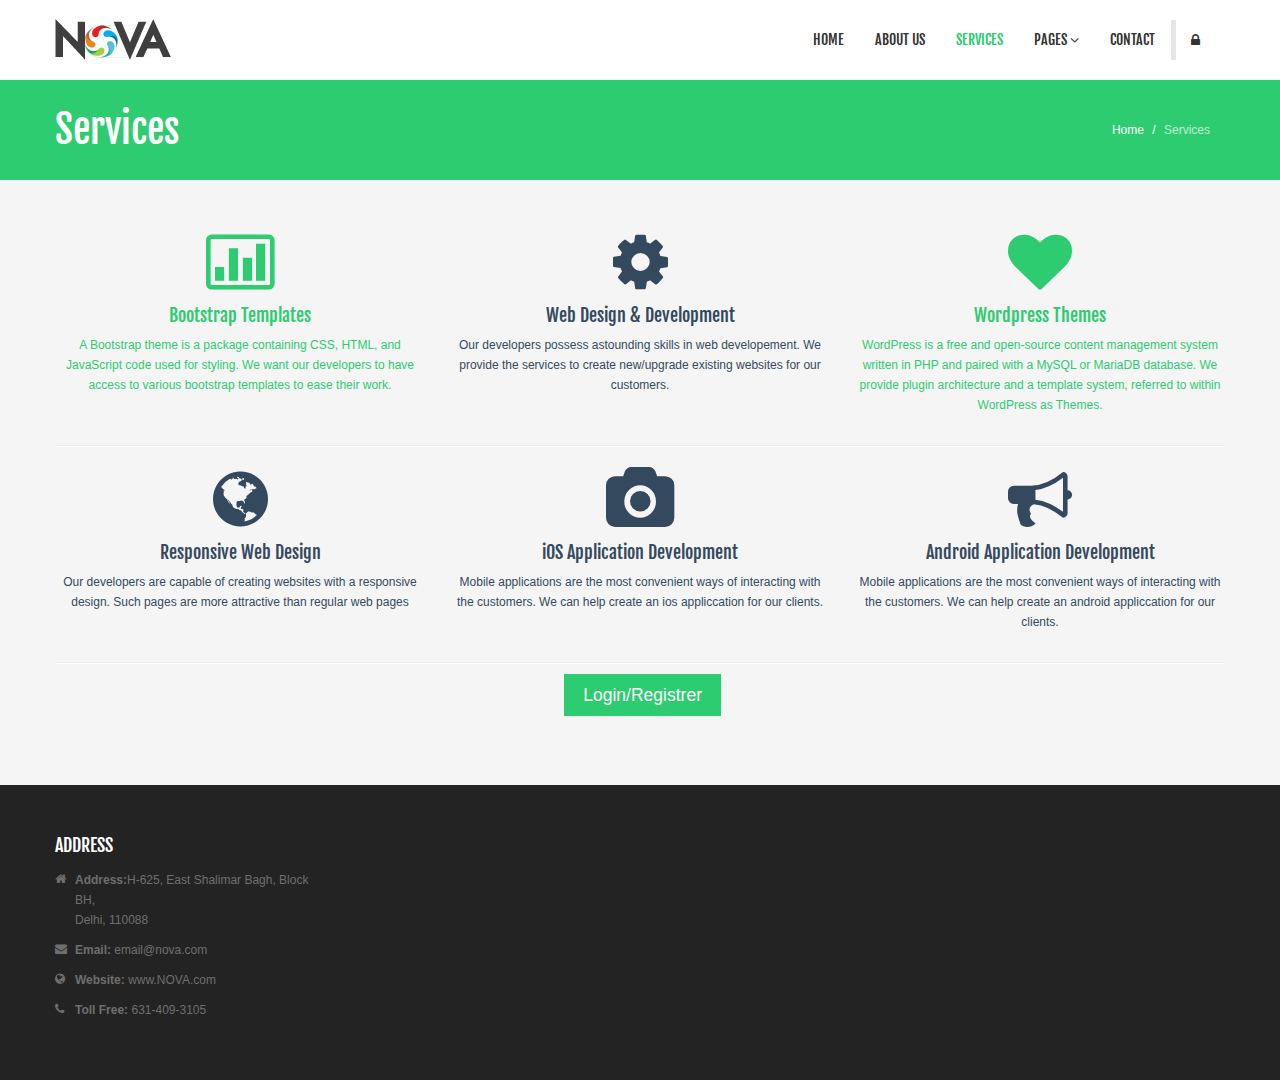
<file: nova/services.html>
<!DOCTYPE html>
 <html class="no-js"> <!--<![endif]-->
<head>
    <meta charset="utf-8">
    <meta http-equiv="X-UA-Compatible" content="IE=edge,chrome=1">
    <title>Services | Nova</title>
    <meta name="description" content="">
    <meta name="viewport" content="width=device-width">

    <link rel="stylesheet" href="css/bootstrap.min.css">
    <link rel="stylesheet" href="css/bootstrap-responsive.min.css">
    <link rel="stylesheet" href="css/font-awesome.min.css">
    <link rel="stylesheet" href="css/main.css">
    <link rel="stylesheet" href="css/sl-slide.css">

    <script src="js/vendor/modernizr-2.6.2-respond-1.1.0.min.js"></script>

    <!-- Le fav and touch icons -->
    <link rel="shortcut icon" href="images/ico/favicon.ico">
    <link rel="apple-touch-icon-precomposed" sizes="144x144" href="images/ico/apple-touch-icon-144-precomposed.png">
    <link rel="apple-touch-icon-precomposed" sizes="114x114" href="images/ico/apple-touch-icon-114-precomposed.png">
    <link rel="apple-touch-icon-precomposed" sizes="72x72" href="images/ico/apple-touch-icon-72-precomposed.png">
    <link rel="apple-touch-icon-precomposed" href="images/ico/apple-touch-icon-57-precomposed.png">
</head>

<body>

     <!--Header-->
    <header class="navbar navbar-fixed-top">
        <div class="navbar-inner">
            <div class="container">
                <a class="btn btn-navbar" data-toggle="collapse" data-target=".nav-collapse">
                    <span class="icon-bar"></span>
                    <span class="icon-bar"></span>
                    <span class="icon-bar"></span>
                </a>
                <a id="logo" class="pull-left" href="index.html"></a>
                <div class="nav-collapse collapse pull-right">
                    <ul class="nav">
                        <li><a href="index.html">Home</a></li>
                        <li><a href="about-us.html">About Us</a></li>
                        <li class="active"><a href="services.html">Services</a></li>
                        <li class="dropdown">
                            <a href="#" class="dropdown-toggle" data-toggle="dropdown">Pages <i class="icon-angle-down"></i></a>
                            <ul class="dropdown-menu">
                                <li><a href="career.html">Career</a></li>
                                <li><a href="faq.html">FAQ</a></li>
                                <li><a href="registration.html">Registration</a></li>
                                <li class="divider"></li>
                                <li><a href="privacy.html">Privacy Policy</a></li>
                                <li><a href="terms.html">Terms of Use</a></li>
                            </ul>
                        </li>
                        <li><a href="contact-us.html">Contact</a></li>
                        <li class="login">
                            <a data-toggle="modal" href="#loginForm"><i class="icon-lock"></i></a>
                        </li>
                    </ul>        
                </div><!--/.nav-collapse -->
            </div>
        </div>
    </header>
    <!-- /header -->


    <section class="title">
        <div class="container">
            <div class="row-fluid">
                <div class="span6">
                    <h1>Services</h1>
                </div>
                <div class="span6">
                    <ul class="breadcrumb pull-right">
                        <li><a href="index.html">Home</a> <span class="divider">/</span></li>
                        <li class="active">Services</li>
                    </ul>
                </div>
            </div>
        </div>
    </section>
    <!-- / .title -->       

    
    <section class="services">
        <div class="container">
            <div class="row-fluid">
                <div class="span4">
                    <div class="center">
                        <a href="https://startbootstrap.com/themes">
                        <i style="font-size: 48px" class="icon-bar-chart icon-large"></i>
                        <p> </p>
                        <h4>Bootstrap Templates</h4>
                        <p>A Bootstrap theme is a package containing CSS, HTML, and JavaScript code used for styling. We want our developers to have access to various bootstrap templates to ease their work.</p></a>
                    </div>
                </div>

                <div class="span4">
                    <div class="center">
                        <i style="font-size: 48px" class="icon-cog icon-large"></i>
                        <p> </p>
                        <h4>Web Design &amp; Development</h4>
                        <p>Our developers possess astounding skills in web developement. We provide the services to create new/upgrade existing websites for our customers.</p>
                    </div>
                </div>

                <div class="span4">
                    <div class="center">
                        <a href="https://athemes.com/collections/free-wordpress-themes/">
                        <i style="font-size: 48px" class="icon-heart icon-large"></i>
                        <p> </p>
                        <h4>Wordpress Themes</h4>
                        <p>WordPress is a free and open-source content management system written in PHP and paired with a MySQL or MariaDB database. We provide plugin architecture and a template system, referred to within WordPress as Themes.</p></a>
                    </div>
                </div>

            </div>

            <hr>

            <div class="row-fluid">
                <div class="span4">
                    <div class="center">
                        <i style="font-size: 48px" class="icon-globe icon-large"></i>
                        <p> </p>
                        <h4>Responsive Web Design</h4>
                        <p>Our developers are capable of creating websites with a responsive design. Such pages are more attractive than regular web pages</p>
                    </div>
                </div>

                <div class="span4">
                    <div class="center">
                        <i style="font-size: 48px" class="icon-camera icon-large"></i>
                        <p> </p>
                        <h4>iOS Application Development</h4>
                        <p>Mobile applications are the most convenient ways of interacting with the customers. We can help create an ios appliccation for our clients.</p>
                    </div>
                </div>

                <div class="span4">
                    <div class="center">
                        <i style="font-size: 48px" class="icon-bullhorn icon-large"></i>
                        <p> </p>
                        <h4>Android Application Development</h4>
                        <p>Mobile applications are the most convenient ways of interacting with the customers. We can help create an android appliccation for our clients.</p>
                    </div>
                </div>

            </div>

            <hr>

            <div class="center">
                <a class="btn btn-primary btn-large" href="registration.html">Login/Registrer</a>
            </div>
            <p>&nbsp;</p>

        </div>
    </section>

    <!--Bottom-->
    <section id="bottom" class="main">
        <!--Container-->
        <div class="container">

            <!--row-fluids-->
            <div class="row-fluid">

                <!--Contact Form-->
               <div class="span3">
                <h4>ADDRESS</h4>
                <ul class="unstyled address">
                    <li>
                        <i class="icon-home"></i><strong>Address:</strong>H-625, East Shalimar Bagh, Block BH,<br>Delhi, 110088
                    </li>
                    <li>
                        <i class="icon-envelope"></i>
                        <strong>Email: </strong>email@nova.com
                    </li>
                    <li>
                        <i class="icon-globe"></i>
                        <strong>Website:</strong> www.NOVA.com
                    </li>
                    <li>
                        <i class="icon-phone"></i>
                        <strong>Toll Free:</strong> 631-409-3105
                    </li>
                </ul>
            </div>
                <!--End Contact Form-->

             

<!--  Login form -->
<div class="modal hide fade in" id="loginForm" aria-hidden="false">
    <div class="modal-header">
        <i class="icon-remove" data-dismiss="modal" aria-hidden="true"></i>
        <h4>Login Form</h4>
    </div>
    <!--Modal Body-->
    <div class="modal-body">
        <form class="form-inline" action="index.html" method="post" id="form-login">
            <input type="text" class="input-small" placeholder="Email">
            <input type="password" class="input-small" placeholder="Password">
            <label class="checkbox">
                <input type="checkbox"> Remember me
            </label>
            <button type="submit" class="btn btn-primary">Sign in</button>
        </form>
        <a href="#">Forgot your password?</a>
    </div>
    <!--/Modal Body-->
</div>
<!--  /Login form -->

<script src="js/vendor/jquery-1.9.1.min.js"></script>
<script src="js/vendor/bootstrap.min.js"></script>
<script src="js/main.js"></script>

</body>
</html>
</file>
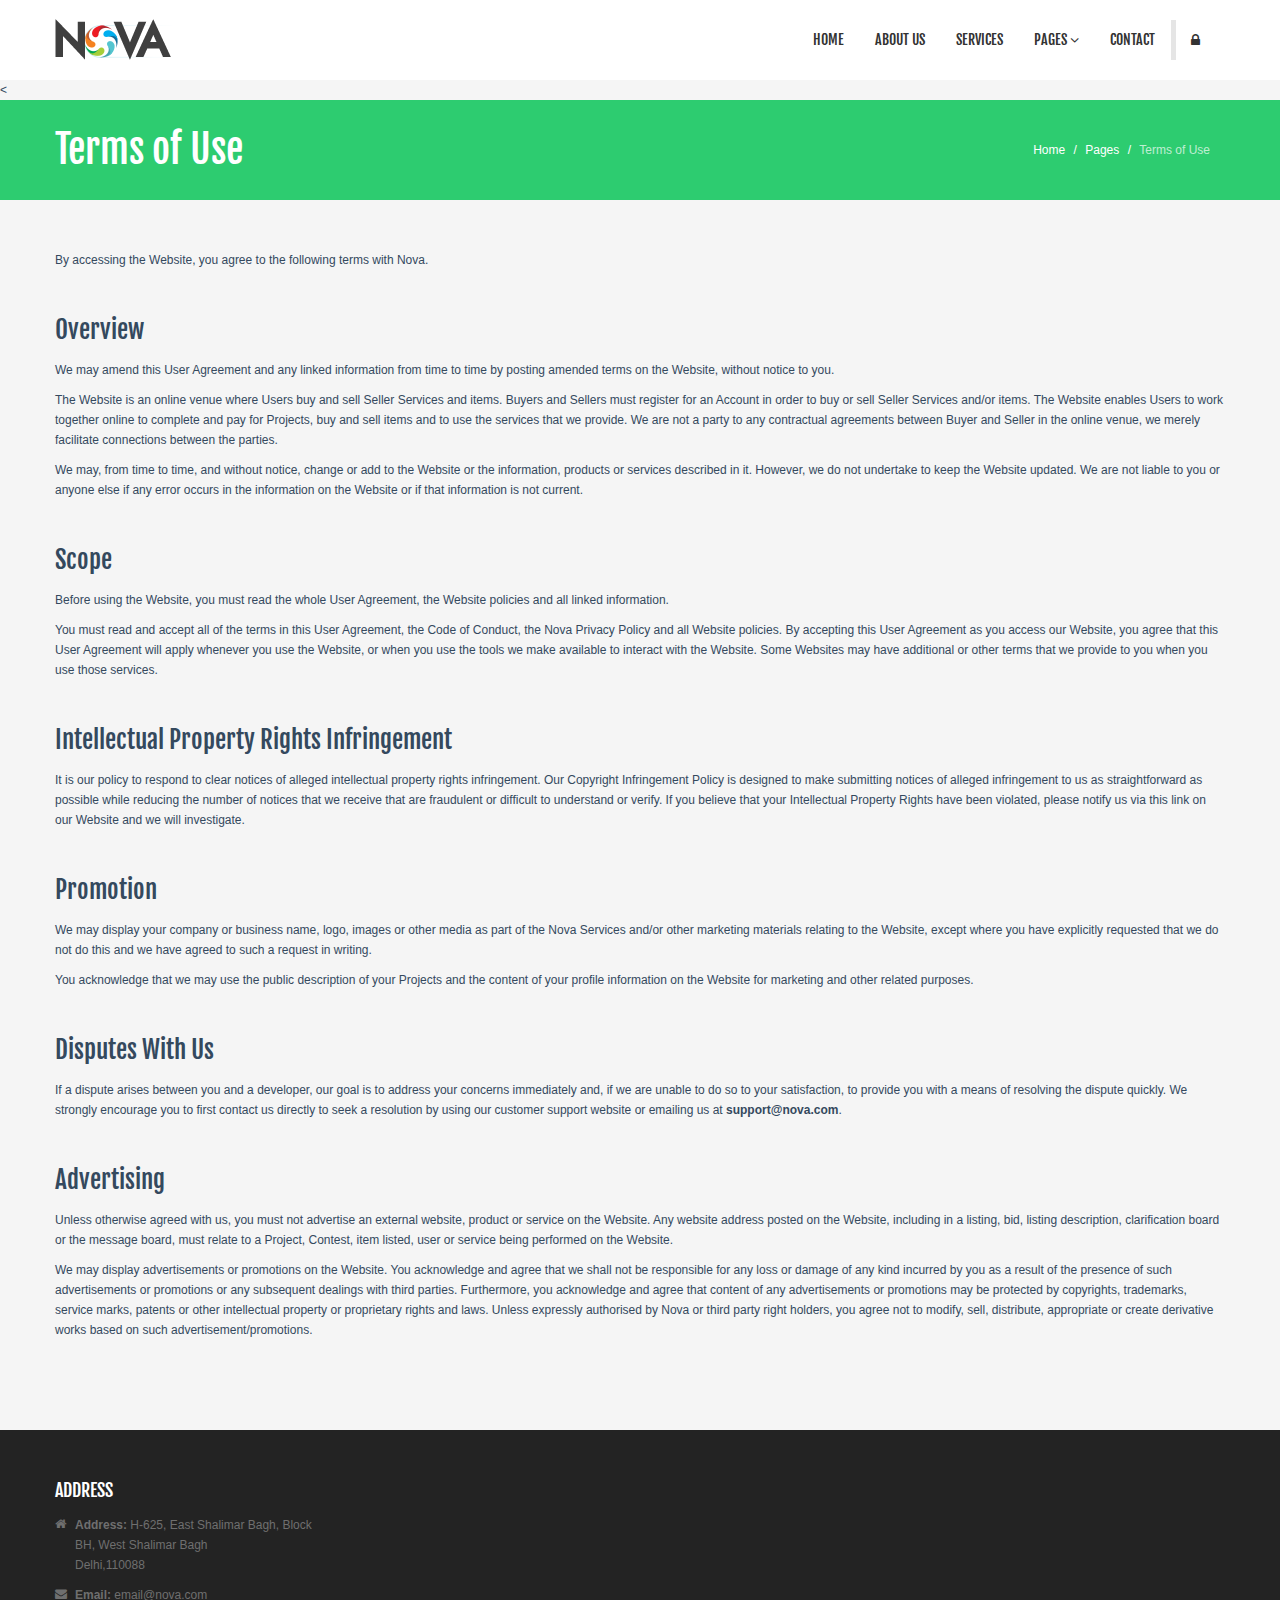
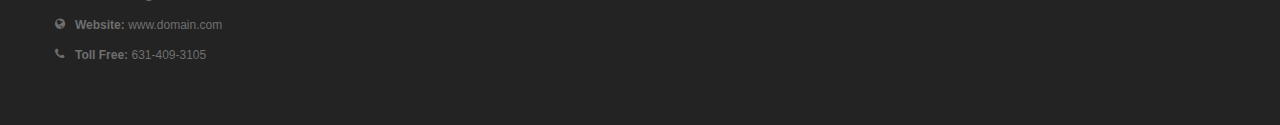
<file: nova/terms.html>
<!DOCTYPE html>
< <html class="no-js"> <!--<![endif]-->
<head>

    <meta charset="utf-8">
    <meta http-equiv="X-UA-Compatible" content="IE=edge,chrome=1">
    <title>Terms of Use | Nova</title>
    <meta name="description" content="">
    <meta name="viewport" content="width=device-width">

    <link rel="stylesheet" href="css/bootstrap.min.css">
    <link rel="stylesheet" href="css/bootstrap-responsive.min.css">
    <link rel="stylesheet" href="css/font-awesome.min.css">
    <link rel="stylesheet" href="css/main.css">
    <link rel="stylesheet" href="css/sl-slide.css">

    <script src="js/vendor/modernizr-2.6.2-respond-1.1.0.min.js"></script>

    <!-- Le fav and touch icons -->
    <link rel="shortcut icon" href="images/ico/favicon.ico">
    <link rel="apple-touch-icon-precomposed" sizes="144x144" href="images/ico/apple-touch-icon-144-precomposed.png">
    <link rel="apple-touch-icon-precomposed" sizes="114x114" href="images/ico/apple-touch-icon-114-precomposed.png">
    <link rel="apple-touch-icon-precomposed" sizes="72x72" href="images/ico/apple-touch-icon-72-precomposed.png">
    <link rel="apple-touch-icon-precomposed" href="images/ico/apple-touch-icon-57-precomposed.png">
</head>

<body onload="#loginForm">

    <!--Header-->
    <header class="navbar navbar-fixed-top">
        <div class="navbar-inner">
            <div class="container">
                <a class="btn btn-navbar" data-toggle="collapse" data-target=".nav-collapse">
                    <span class="icon-bar"></span>
                    <span class="icon-bar"></span>
                    <span class="icon-bar"></span>
                </a>
                <a id="logo" class="pull-left" href="index.html"></a>
                <div class="nav-collapse collapse pull-right">
                    <ul class="nav">
                        <li><a href="index.html">Home</a></li>
                        <li><a href="about-us.html">About Us</a></li>
                        <li><a href="services.html">Services</a></li>
                        <li class="dropdown">
                            <a href="#" class="dropdown-toggle" data-toggle="dropdown">Pages <i class="icon-angle-down"></i></a>
                            <ul class="dropdown-menu">
                                <li><a href="career.html">Career</a></li>
                                <li><a href="faq.html">FAQ</a></li>
                                <li><a href="registration.html">Registration</a></li>
                                <li class="divider"></li>
                                <li><a href="privacy.html">Privacy Policy</a></li>
                                <li><a href="terms.html">Terms of Use</a></li>
                            </ul>
                        </li>
                        <li><a href="contact-us.html">Contact</a></li>
                        <li class="login">
                            <a data-toggle="modal" href="#loginForm"><i class="icon-lock"></i></a>
                        </li>
                    </ul>        
                </div><!--/.nav-collapse -->
            </div>
        </div>
    </header>
    <!-- /header -->

    <section class="title">
        <div class="container">
            <div class="row-fluid">
                <div class="span6">
                    <h1>Terms of Use</h1>
                </div>
                <div class="span6">
                    <ul class="breadcrumb pull-right">
                        <li><a href="index.html">Home</a> <span class="divider">/</span></li>
                        <li><a href="#">Pages</a> <span class="divider">/</span></li>
                        <li class="active">Terms of Use</li>
                    </ul>
                </div>
            </div>
        </div>
    </section>
    <!-- / .title -->        

    <!-- terms-use -->
    <section id="terms-use" class="container">
        <p>By accessing the Website, you agree to the following terms with Nova.</p>
        
        <p>&nbsp;</p>

        <h3>Overview</h3>
        <p>We may amend this User Agreement and any linked information from time to time by posting amended terms on the Website, without notice to you.</p>
        <p>The Website is an online venue where Users buy and sell Seller Services and items. Buyers and Sellers must register for an Account in order to buy or sell Seller Services and/or items. The Website enables Users to work together online to complete and pay for Projects, buy and sell items and to use the services that we provide. We are not a party to any contractual agreements between Buyer and Seller in the online venue, we merely facilitate connections between the parties.</p>
        <p>We may, from time to time, and without notice, change or add to the Website or the information, products or services described in it. However, we do not undertake to keep the Website updated. We are not liable to you or anyone else if any error occurs in the information on the Website or if that information is not current.</p>

        <p>&nbsp;</p>

        <h3>Scope</h3>
        <p>Before using the Website, you must read the whole User Agreement, the Website policies and all linked information.</p>
        <p>You must read and accept all of the terms in this User Agreement, the Code of Conduct, the Nova Privacy Policy and all Website policies. By accepting this User Agreement as you access our Website, you agree that this User Agreement will apply whenever you use the Website, or when you use the tools we make available to interact with the Website. Some Websites may have additional or other terms that we provide to you when you use those services.</p>

        <p>&nbsp;</p>

        <h3>Intellectual Property Rights Infringement</h3>
        <p>It is our policy to respond to clear notices of alleged intellectual property rights infringement. Our Copyright Infringement Policy is designed to make submitting notices of alleged infringement to us as straightforward as possible while reducing the number of notices that we receive that are fraudulent or difficult to understand or verify. If you believe that your Intellectual Property Rights have been violated, please notify us via this link on our Website and we will investigate.</p>

        <p>&nbsp;</p>
        <h3>Promotion</h3>
        <p>We may display your company or business name, logo, images or other media as part of the Nova Services and/or other marketing materials relating to the Website, except where you have explicitly requested that we do not do this and we have agreed to such a request in writing.</p>
        <p>You acknowledge that we may use the public description of your Projects and the content of your profile information on the Website for marketing and other related purposes.</p>

        <p>&nbsp;</p>
        <h3>Disputes With Us</h3>
        <p>If a dispute arises between you and a developer, our goal is to address your concerns immediately and, if we are unable to do so to your satisfaction, to provide you with a means of resolving the dispute quickly. We strongly encourage you to first contact us directly to seek a resolution by using our customer support website or emailing us at <strong>support@nova.com</strong>.</p>
        <p>&nbsp;</p>

        <h3>Advertising</h3>
        <p>Unless otherwise agreed with us, you must not advertise an external website, product or service on the Website. Any website address posted on the Website, including in a listing, bid, listing description, clarification board or the message board, must relate to a Project, Contest, item listed, user or service being performed on the Website.</p>
        <p>We may display advertisements or promotions on the Website. You acknowledge and agree that we shall not be responsible for any loss or damage of any kind incurred by you as a result of the presence of such advertisements or promotions or any subsequent dealings with third parties. Furthermore, you acknowledge and agree that content of any advertisements or promotions may be protected by copyrights, trademarks, service marks, patents or other intellectual property or proprietary rights and laws. Unless expressly authorised by Nova or third party right holders, you agree not to modify, sell, distribute, appropriate or create derivative works based on such advertisement/promotions.</p>
        <p>&nbsp;</p>
        
        
    </section>
    <!-- /terms-use -->

<!--Bottom-->
<section id="bottom" class="main">
    <!--Container-->
    <div class="container">

        <!--row-fluids-->
        <div class="row-fluid">

            <!--Contact Form-->
            <div class="span3">
                <h4>ADDRESS</h4>
                <ul class="unstyled address">
                    <li>
                        <i class="icon-home"></i><strong>Address:</strong> H-625, East Shalimar Bagh, Block BH, West Shalimar Bagh<br>Delhi,110088
                    </li>
                    <li>
                        <i class="icon-envelope"></i>
                        <strong>Email: </strong> email@nova.com
                    </li>
                    <li>
                        <i class="icon-globe"></i>
                        <strong>Website:</strong> www.domain.com
                    </li>
                    <li>
                        <i class="icon-phone"></i>
                        <strong>Toll Free:</strong> 631-409-3105
                    </li>
                </ul>
            </div>
            <!--End Contact Form-->

            
<!--  Login form -->
<div class="modal hide fade in" id="loginForm" aria-hidden="false">
    <div class="modal-header">
        <i class="icon-remove" data-dismiss="modal" aria-hidden="true"></i>
        <h4>Login Form</h4>
    </div>
    <!--Modal Body-->
    <div class="modal-body">
        <form class="form-inline" action="index.html" method="post" id="form-login">
            <input type="text" class="input-small" placeholder="Email">
            <input type="password" class="input-small" placeholder="Password">
            <label class="checkbox">
                <input type="checkbox"> Remember me
            </label>
            <button type="submit" class="btn btn-primary">Sign in</button>
        </form>
        <a href="#">Forgot your password?</a>
    </div>
    <!--/Modal Body-->
</div>
<!--  /Login form -->

<script src="js/vendor/jquery-1.9.1.min.js"></script>
<script src="js/vendor/bootstrap.min.js"></script>
<script src="js/main.js"></script>

</body>
</html>
</file>
<file: nova/css/main.css>
@import url(http://fonts.googleapis.com/css?family=Fjalla+One);
.clearfix{*zoom:1}
.clearfix:before,
.clearfix:after{display:table;content:"";line-height:0}
.clearfix:after{clear:both}
.hide-text{font:0/0 a;color:transparent;text-shadow:none;background-color:transparent;border:0}
.input-block-level{display:block;width:100%;min-height:30px;-webkit-box-sizing:border-box;-moz-box-sizing:border-box;box-sizing:border-box}
body{padding-top:80px;font-size:12px;color:#34495e;background:#f5f5f5}
body h1,body h2,body h3,body h4,body 
.created{font-family:"Fjalla One";font-weight:normal}
body h5,body h6{margin:0}body h3,body h4{margin-top:0}
.btn{-webkit-border-radius:0;-moz-border-radius:0;border-radius:0;border:0;background-image:none;text-shadow:none;-webkit-box-shadow:none;-moz-box-shadow:none;box-shadow:none}
.btn.btn-transparent{border:3px solid #fff;background:transparent;color:#fff}
.btn.btn-transparent:hover{border-color:rgba(255,255,255,0.5)}
.btn.btn-link{color:#2dcc70;padding:0}
.btn.btn-link:hover{text-decoration:none}
.btn-primary{background-color:#2dcc70}
.btn-primary:hover{background-color:#24a259}
a{color:#2dcc70;-webkit-transition:300ms;-moz-transition:300ms;-o-transition:300ms;transition:300ms}
a:hover,a:focus{color:#005580;text-decoration:none;outline:0}
.dropdown-menu{margin-top:-1px;min-width:180px}
body>section{padding:50px 0}body>section#slide-show{padding:0}#recent-works{background:#2dcc70;color:#fff}#recent-works 
.links>a{background:#fff;color:#2dcc70;text-shadow:none}#clients{background:#fff}#clients h4{color:#999}#clients
 .carousel{margin-bottom:0}
 #clients .clients ul.thumbnails{margin:0}
 #clients .clients ul.thumbnails>li{text-align:center;margin-bottom:0}
 #clients .prev,#clients .next{color:#999}.title{background:#2dcc70;color:#fff;padding:20px 0}
 .center{text-align:center}.box{background-color:#fff;border-top:1px solid #f0f0f0;-webkit-box-shadow:0 1px 2px 0 rgba(0,0,0,0.1);box-shadow:0 1px 2px 0 rgba(0,0,0,0.1);padding:10px;-webkit-border-radius:4px;-moz-border-radius:4px;border-radius:4px}
 .progress{margin-bottom:10px}
 .progress,.progress .bar{-webkit-border-radius:0;-moz-border-radius:0;border-radius:0;background-image:none;-webkit-box-shadow:none;-moz-box-shadow:none;box-shadow:none;text-shadow:none;height:30px;line-height:30px}
 .label,.badge{font-weight:300;font-size:90%}ul.breadcrumb{margin:12px 0 0;background:transparent}
 ul.breadcrumb>li{text-shadow:none}ul.breadcrumb>li>a,ul.breadcrumb>li .divider{color:#fff}ul.breadcrumb>li.active{color:rgba(255,255,255,0.7)}ul.tag-cloud li{display:inline-block;margin:0 0 2px 0}.btn-social{border:0;color:#fff;text-shadow:0 1px rgba(0,0,0,0.5)}.btn-social.btn-facebook{background:#4f7dd4}.btn-social.btn-facebook:hover{background:#789bde}.btn-social.btn-twitter{background:#5bceff}.btn-social.btn-twitter:hover{background:#8eddff}.btn-social.btn-linkedin{background:#21a6d8}.btn-social.btn-linkedin:hover{background:#49b9e3}.btn-social.btn-google-plus{background:#dc422b}.btn-social.btn-google-plus:hover{background:#e36957}.btn-social:hover{color:#fff}header.navbar .navbar-inner{background:#fff!important;border:0;-webkit-box-shadow:none;-moz-box-shadow:none;box-shadow:none}header #logo{width:220px;height:80px;background:url(../images/logo.png) no-repeat 0 50%}header.navbar{margin-bottom:0}header.navbar .nav{margin-top:20px}header.navbar .nav>li{margin-left:1px}header.navbar .nav>li>a{padding-top:10px;padding-bottom:10px;color:#333;font-family:"Fjalla One";font-size:14px;text-transform:uppercase;text-shadow:none}header.navbar .nav>li>a:hover{background:transparent;color:#2dcc70;-webkit-box-shadow:none;-moz-box-shadow:none;box-shadow:none}header.navbar .nav>li.active>a,header.navbar .nav>li.active>a:hover{background:transparent;color:#2dcc70;-webkit-box-shadow:none;-moz-box-shadow:none;box-shadow:none}header.navbar .nav>li.dropdown.open>a.dropdown-toggle{background:transparent;color:#2dcc70}header.navbar .nav>li.login>a{border-left:5px solid #e5e5e5}header .dropdown-menu{margin-top:20px}header .dropdown-menu:before{display:none!important}.navbar .nav li.dropdown.open>.dropdown-toggle,.navbar .nav li.dropdown.active>.dropdown-toggle,.navbar .nav li.dropdown.open.active>.dropdown-toggle{background-color:transparent;color:#2dcc70}.navbar .nav>.active>a,.navbar .nav>.active>a:hover,.navbar .nav>.active>a:focus{-webkit-box-shadow:none;-moz-box-shadow:none;box-shadow:none}.navbar .nav>li>a:focus,.navbar .nav>li>a:hover{color:#2dcc70}.dropdown-menu{-webkit-border-radius:0;-moz-border-radius:0;border-radius:0;-webkit-box-shadow:none;-moz-box-shadow:none;box-shadow:none;padding:0;border:0}.dropdown-menu>.active>a,.dropdown-menu>.active>a:hover,.dropdown-menu>.active>a:focus,.dropdown-menu>li>a:hover,.dropdown-menu>li>a:focus,.dropdown-submenu:hover>a,.dropdown-submenu:focus>a{background:#24a259}.main-info{background-color:#fff;color:#999}.main-info h4{color:#999}.icon-medium{font-size:18px;width:18px;line-height:18px;text-align:center;display:inline-block;background:#2dcc70;padding:10px;-webkit-border-radius:100%;-moz-border-radius:100%;border-radius:100%;color:#fff}.modal{border:0}.modal#loginForm{width:600px;margin-left:-300px}.modal .modal-header{border:0;padding:20px 20px 0}.modal .modal-header>h4{font-weight:300;font-size:14px;color:#848484;text-transform:uppercase;margin:0}.modal .modal-body{padding:20px}.modal input[type="text"],.modal input[type="password"]{padding:5px 10px;min-height:30px;width:130px;margin-right:10px}.modal .icon-remove{color:#848484;position:absolute;right:-5px;top:-5px;width:16px;height:16px;line-height:16px;text-align:center;display:block;background:#ebebeb;-webkit-border-radius:100%;-moz-border-radius:100%;border-radius:100%;cursor:pointer}.modal button{margin-left:10px;border:0}.gap{margin-bottom:50px}.big-gap{margin-bottom:100px}.no-margin{margin:0;padding:0}#services{background:#252525;color:#999}#services h1,#services h2,#services h3,#services h4,#services h5,#services h6{color:#fff}#main-contents{margin-top:20px}#main-contents .blog-news .created{font-size:18px;color:#2dcc70}.registration-form{border:0;background-color:#fff;border-top:1px solid #f0f0f0;-webkit-box-shadow:0 1px 2px 0 rgba(0,0,0,0.1);-moz-box-shadow:0 1px 2px 0 rgba(0,0,0,0.1);box-shadow:0 1px 2px 0 rgba(0,0,0,0.1);padding:20px;display:inline-block}#bottom{background:#232323;color:#6f6f6f}#bottom h4{margin-top:0;margin-bottom:15px}#bottom h1,#bottom h2,#bottom h3,#bottom h4,#bottom h5,#bottom h6{color:#fff}#bottom a{color:#6f6f6f}#bottom a:hover{color:#2dcc70}#bottom ul.address>li{position:relative;padding-left:20px;margin-top:10px}#bottom ul.address>li:first-child{margin-top:0}#bottom ul.address>li>i{position:absolute;top:3px;left:0}#bottom ul.thumbnails{margin-bottom:0}#bottom ul.thumbnails li{margin-bottom:5px}ul.arrow,ul.arrow-double,ul.tick,ul.cross,ul.star,ul.rss{list-style:none;padding:0;margin:0}ul.arrow li::before,ul.arrow-double li::before,ul.tick li::before,ul.cross li::before,ul.star li::before,ul.rss li::before,ul.arrow li::after,ul.arrow-double li::after,ul.tick li::after,ul.cross li::after,ul.star li::after,ul.rss li::after{font-family:FontAwesome;font-size:11px}ul.arrow li::before,ul.arrow-double li::before,ul.tick li::before,ul.cross li::before,ul.star li::before,ul.rss li::before{margin-right:5px}ul.arrow li::before{content:"\f105"}ul.arrow-double li::before{content:"\f101"}ul.tick li::before{content:"\f00c"}ul.cross li::before{content:"\f00d"}ul.star li::before{content:"\f006"}ul.rss li::before{content:"\f09e"}#footer{background:#333;padding-top:15px;padding-bottom:15px;color:#666}#footer a{color:#666}#footer a:hover{color:#2dcc70}#footer #gototop{height:40px;line-height:40px;width:40px;text-align:center;display:inline-block;background:#1d1d1d;font-size:24px;color:#fff}#footer #gototop:hover{background:#2b2b2b;text-decoration:none}#footer .cp{margin-top:11px}ul.social{list-style:none;margin:10px 0 0;padding:0;display:inline-block}ul.social>li{display:inline-block;margin:0 5px}ul.social>li>a{font-size:24px;color:#666}ul.social>li>a:hover{color:#999}.box-border{padding:15px}.accordion-group{background-color:#fff;border-top:1px solid #f0f0f0}.accordion-heading .accordion-toggle{color:#666;font-weight:700}.accordion-inner{border-top:0}.blog .blog-item h2{margin-top:0}.blog .blog-item .date span{display:block;text-align:center}.blog .blog-item .date span.day{font-size:50px;line-height:50px;padding-top:10px;font-family:"Fjalla One",sans-serif}.blog .blog-item .date span.month{font-size:18px}.blog .blog-item .tag{margin-top:5px}.blog .blog-item .avatar{margin-top:5px}select,textarea,input[type="text"],input[type="password"],input[type="datetime"],input[type="datetime-local"],input[type="date"],input[type="month"],input[type="time"],input[type="week"],input[type="number"],input[type="email"],input[type="url"],input[type="search"],input[type="tel"],input[type="color"],.uneditable-input{-webkit-border-radius:3px;-moz-border-radius:3px;border-radius:3px;-webkit-box-shadow:none;-moz-box-shadow:none;box-shadow:none;min-height:50px;padding:0 15px;border:3px solid #ededed}select:focus,textarea:focus,input[type="text"]:focus,input[type="password"]:focus,input[type="datetime"]:focus,input[type="datetime-local"]:focus,input[type="date"]:focus,input[type="month"]:focus,input[type="time"]:focus,input[type="week"]:focus,input[type="number"]:focus,input[type="email"]:focus,input[type="url"]:focus,input[type="search"]:focus,input[type="tel"]:focus,input[type="color"]:focus,.uneditable-input:focus{border-color:#2dcc70;-webkit-box-shadow:none;-moz-box-shadow:none;box-shadow:none}.input-block-level{min-height:50px}textarea#message{padding:10px 15px;height:219px}.widget{margin-bottom:30px}.widget>h3{font-size:16px;margin-top:0}.widget h5{margin-top:10px}.widget .date{margin-top:5px;padding:8px 10px;background:#2dcc70}.widget .date>span{display:block;text-align:center;font-family:"Fjalla One";color:#fff}.widget .date>span.month{font-size:14px;line-height:14px;font-weight:700;text-transform:uppercase}.widget .date>span.day{font-size:18px;line-height:18px}#pricing-table{margin-top:20px;margin-bottom:30px}#pricing-table .plan{list-style:none;margin:0;padding:0;color:#fff}#pricing-table .plan.featured{-webkit-transform:scale(1.1);-moz-transform:scale(1.1);-ms-transform:scale(1.1);-o-transform:scale(1.1);transform:scale(1.1)}#pricing-table .plan>li{padding:10px 15px}#pricing-table .plan>li.plan-name{background:rgba(0,0,0,0.1)}#pricing-table .plan>li.plan-name h3{margin:10px 0}#pricing-table .plan>li.plan-action{padding:20px 0}#pricing-table .plan1{background:#1abc9c}#pricing-table .plan2{background:#e74c3c}#pricing-table .plan3{background:#3498db}#pricing-table .plan4{background:#9b59b6}ul.gallery{display:block;margin:-15px}ul.gallery.col-1 li{width:100%}ul.gallery.col-2 li{width:50%}ul.gallery.col-3 li{width:33.3333%}ul.gallery.col-4 li{width:25%}ul.gallery li{display:block;padding:0;margin:0;float:left}ul.gallery li .desc{margin:15px}ul.gallery li .preview{margin:15px;display:block;position:relative}ul.gallery li .preview .overlay{width:100%;height:100%;position:absolute;left:0;top:0;background:rgba(0,0,0,0.6);opacity:0;filter:alpha(opacity=0);-webkit-transition:opacity 300ms;-moz-transition:opacity 300ms;-o-transition:opacity 300ms;transition:opacity 300ms}ul.gallery li .preview .links{width:104px;height:40px;position:absolute;top:50%;left:50%;margin-top:-20px;margin-left:-52px;opacity:0;filter:alpha(opacity=0);-webkit-transform:translate(0,-50px);-moz-transform:translate(0,-50px);-ms-transform:translate(0,-50px);-o-transform:translate(0,-50px);transform:translate(0,-50px);-webkit-transition:300ms;-moz-transition:300ms;-o-transition:300ms;transition:300ms}ul.gallery li .preview .links>a{width:50px;height:40px;line-height:40px;display:inline-block;text-align:center;background:#2dcc70;color:#fff;text-shadow:0 1px rgba(0,0,0,0.3);font-size:18px;margin:0 1px}ul.gallery li .preview:hover .overlay,ul.gallery li .preview:hover .links{opacity:1;filter:alpha(opacity=100)}ul.gallery li .preview:hover .links{-webkit-transform:translate(0,0);-moz-transform:translate(0,0);-ms-transform:translate(0,0);-o-transform:translate(0,0);transform:translate(0,0)}ul.faq{list-style:none;margin:0}ul.faq li{margin-top:30px}ul.faq li:first-child{margin-top:0}ul.faq li span.number{display:block;float:left;width:50px;height:50px;line-height:50px;text-align:center;background:#2dcc70;color:#fff;font-size:24px}ul.faq li>div{margin-left:70px}ul.faq li>div h3{margin-top:0}#error{text-align:center;margin-top:150px;margin-bottom:150px}
</file>
<file: nova/css/sl-slide.css>
.sl-slider-wrapper {
	width: 100%;
	height: 520px;
	position: relative;
	overflow: hidden;
}

.sl-slide,
.sl-slides-wrapper,
.sl-slide-inner {
	position: absolute;
	width: 100%;
	height: 100%;
	top: 0;
	left: 0;
} 

.sl-slide {
	z-index: 1;
}

/* The duplicate parts/slices */

.sl-content-slice {
	overflow: hidden;
	position: absolute;
	-webkit-box-sizing: content-box;
	-moz-box-sizing: content-box;
	box-sizing: content-box;
	background: #fff;
	-webkit-backface-visibility: hidden;
	-moz-backface-visibility: hidden;
	-o-backface-visibility: hidden;
	-ms-backface-visibility: hidden;
	backface-visibility: hidden;
	opacity : 1;
}

/* Horizontal slice */

.sl-slide-horizontal .sl-content-slice {
	width: 100%;
	height: 50%;
	left: -200px;
	-webkit-transform: translateY(0%) scale(1);
	-moz-transform: translateY(0%) scale(1);
	-o-transform: translateY(0%) scale(1);
	-ms-transform: translateY(0%) scale(1);
	transform: translateY(0%) scale(1);
}

.sl-slide-horizontal .sl-content-slice:first-child {
	top: -200px;
	padding: 200px 200px 0px 200px;
}

.sl-slide-horizontal .sl-content-slice:nth-child(2) {
	top: 50%;
	padding: 0px 200px 200px 200px;
}

/* Vertical slice */

.sl-slide-vertical .sl-content-slice {
	width: 50%;
	height: 100%;
	top: -200px;
	-webkit-transform: translateX(0%) scale(1);
	-moz-transform: translateX(0%) scale(1);
	-o-transform: translateX(0%) scale(1);
	-ms-transform: translateX(0%) scale(1);
	transform: translateX(0%) scale(1);
}

.sl-slide-vertical .sl-content-slice:first-child {
	left: -200px;
	padding: 200px 0px 200px 200px;
}

.sl-slide-vertical .sl-content-slice:nth-child(2) {
	left: 50%;
	padding: 200px 200px 200px 0px;
}

/* Content wrapper */
/* Width and height is set dynamically */
.sl-content-wrapper {
	position: absolute;
}

.sl-content {
	width: 100%;
	height: 100%;
	background: #fff;
}

/* Default styles for background colors */
.sl-slide{
	display: none;
}
.sl-slide-horizontal .sl-slide-inner {
	background: #3498DB;
}

.sl-slide-vertical .sl-slide-inner {
	background: #E67E22;
}

.item3 .sl-slide-inner {
	background: #9B59B6;
}

.sl-slider h2 {
	padding: 170px 0 0;
	margin: 0;
	position: relative;
	font-size: 60px;
	line-height: normal;
	z-index: 100;
}

.sl-slider h2, .sl-slider h3{
	color: #fff;
}

.sl-slider h3 {
	margin-top: 0;
	position: relative;
	line-height: normal;
	z-index: 100;
}

/* Custom navigation arrows */
.nav-arrows{
	position: absolute;
	width: 100%;
	top: 50%;
	margin-top: -40px;
	height: 80px;
	display: block;
	z-index: 2000;
}
.nav-arrows span {
	position: absolute;
	cursor: pointer;
	width: 50px;
	height: 80px;
	display: block;
	line-height: 80px;
	font-size: 48px;
	color: rgba(255,255,255,.3);
	text-align: center;
	cursor: pointer;
	-webkit-transition: 300ms;
	-moz-transition: 300ms;
	-o-transition: 300ms;
	-ms-transition: 300ms;
	transition: 300ms;
}
.nav-arrows span:hover {
	color: #fff;	
}
.nav-arrows span.nav-arrow-prev {
	left: 0;
}

.nav-arrows span.nav-arrow-next {
	right: 0;
}

/* Animations for content elements */

@-webkit-keyframes roll{
	0% {-webkit-transform: translateX(500px) rotate(360deg);}
	100% {-webkit-transform: translateX(0px) rotate(0deg);}
}
@-moz-keyframes roll{
	0% {-moz-transform: translateX(500px) rotate(360deg); opacity: 0;}
	100% {-moz-transform: translateX(0px) rotate(0deg); opacity: 1;}
}
@-o-keyframes roll{
	0% {-o-transform: translateX(500px) rotate(360deg); opacity: 0;}
	100% {-o-transform: translateX(0px) rotate(0deg); opacity: 1;}
}
@-ms-keyframes roll{
	0% {-ms-transform: translateX(500px) rotate(360deg); opacity: 0;}
	100% {-ms-transform: translateX(0px) rotate(0deg); opacity: 1;}
}
@keyframes roll{
	0% {transform: translateX(500px) rotate(360deg); opacity: 0;}
	100% {transform: translateX(0px) rotate(0deg); opacity: 1;}
}
@-webkit-keyframes moveUp{
	0% {-webkit-transform: translateY(40px);}
	100% {-webkit-transform: translateY(0px);}
}
@-moz-keyframes moveUp{
	0% {-moz-transform: translateY(40px);}
	100% {-moz-transform: translateY(0px);}
}
@-o-keyframes moveUp{
	0% {-o-transform: translateY(40px);}
	100% {-o-transform: translateY(0px);}
}
@-ms-keyframes moveUp{
	0% {-ms-transform: translateY(40px);}
	100% {-ms-transform: translateY(0px);}
}
@keyframes moveUp{
	0% {transform: translateY(40px);}
	100% {transform: translateY(0px);}
}
@-webkit-keyframes fadeIn{
	0% {opacity: 0;}
	100% {opacity: 1;}
}
@-moz-keyframes fadeIn{
	0% {opacity: 0;}
	100% {opacity: 1;}
}
@-o-keyframes fadeIn{
	0% {opacity: 0;}
	100% {opacity: 1;}
}
@-ms-keyframes fadeIn{
	0% {opacity: 0;}
	100% {opacity: 1;}
}
@keyframes fadeIn{
	0% {opacity: 0;}
	100% {opacity: 1;}
}
@-webkit-keyframes scaleDown{
	0% {-webkit-transform: scale(1);}
	100% {-webkit-transform: scale(0.5);}
}
@-moz-keyframes scaleDown{
	0% {-moz-transform: scale(1);}
	100% {-moz-transform: scale(0.5);}
}
@-o-keyframes scaleDown{
	0% {-o-transform: scale(1);}
	100% {-o-transform: scale(0.5);}
}
@-ms-keyframes scaleDown{
	0% {-ms-transform: scale(1);}
	100% {-ms-transform: scale(0.5);}
}
@keyframes scaleDown{
	0% {transform: scale(1);}
	100% {transform: scale(0.5);}
}
@-webkit-keyframes fadeOut{
	0% {opacity: 1;}
	100% {opacity: 0;}
}
@-moz-keyframes fadeOut{
	0% {opacity: 1;}
	100% {opacity: 0;}
}
@-o-keyframes fadeOut{
	0% {opacity: 1;}
	100% {opacity: 0;}
}
@-ms-keyframes fadeOut{
	0% {opacity: 1;}
	100% {opacity: 0;}
}
@keyframes fadeOut{
	0% {opacity: 1;}
	100% {opacity: 0;}
}


/* Media Queries for custom slider */

@media screen and (max-width: 660px) {
	.demo-1 .deco {
		width: 130px;
		height: 130px;
		margin-left: -65px;
		margin-bottom: 50px;
	}

	.demo-1 [data-icon]:after {
		width: 110px;
		height: 110px;
		line-height: 110px;
		font-size: 40px;
		margin: -55px 0 0 -55px;
	}

	.demo-1 .sl-slide blockquote {
		margin-bottom: -120px;
	}

	.demo-1 .sl-slide h2 {
		line-height: 22px;
		font-size: 18px;
		margin-bottom: -40px;
		letter-spacing: 8px;
	}

	.demo-1 .sl-slide blockquote p:before {
		line-height: 10px;
		width: 40px;
		height: 40px;
		font-size: 120px;
		left: -45px;
	}

	.demo-2 .sl-slider-wrapper {
		height: 500px;
	}

	.demo-2 .sl-slider h2 {
		font-size: 36px;
	}

	.demo-2 .sl-slider blockquote {
		font-size: 16px;
	}

}
</file>
<file: nova/css/about_us.css>
.about-us-container
{
display : flex;
justify-content: center;
align-items: center;
width: 100%;
}
</file>
